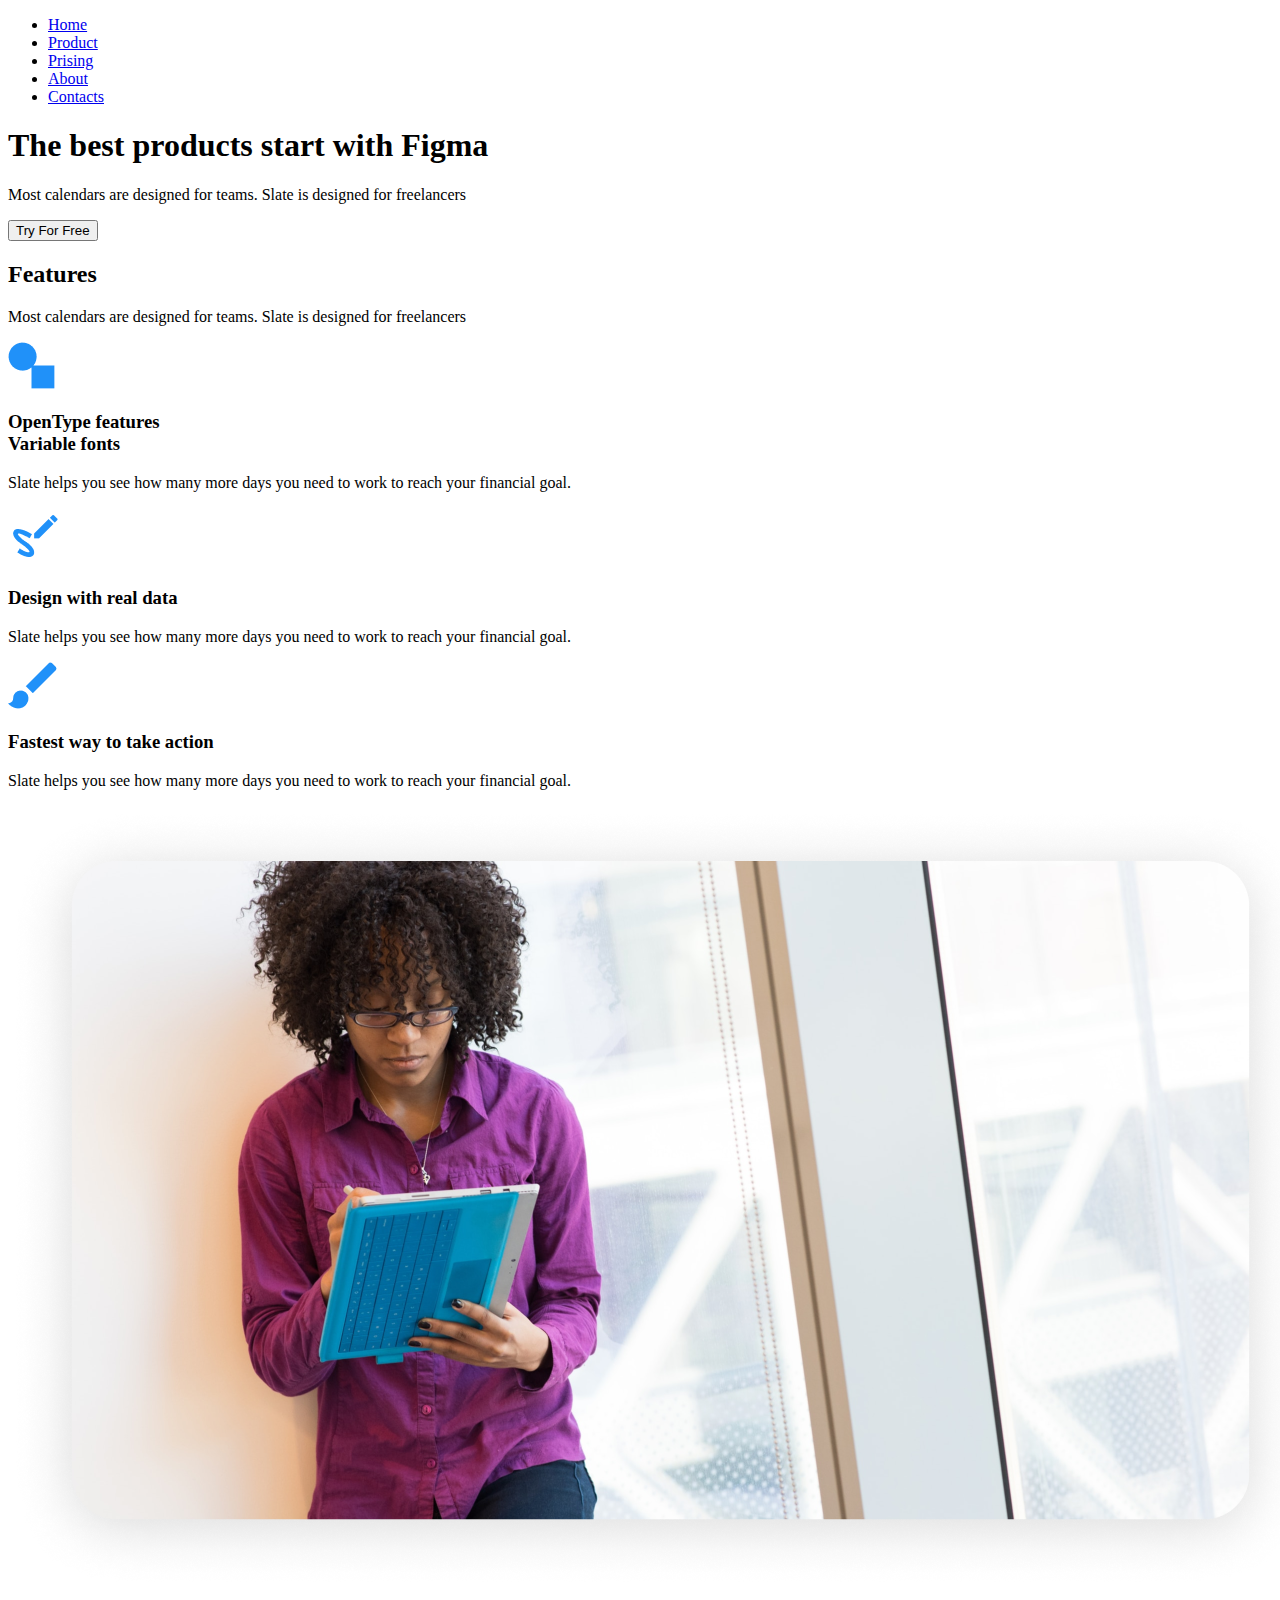
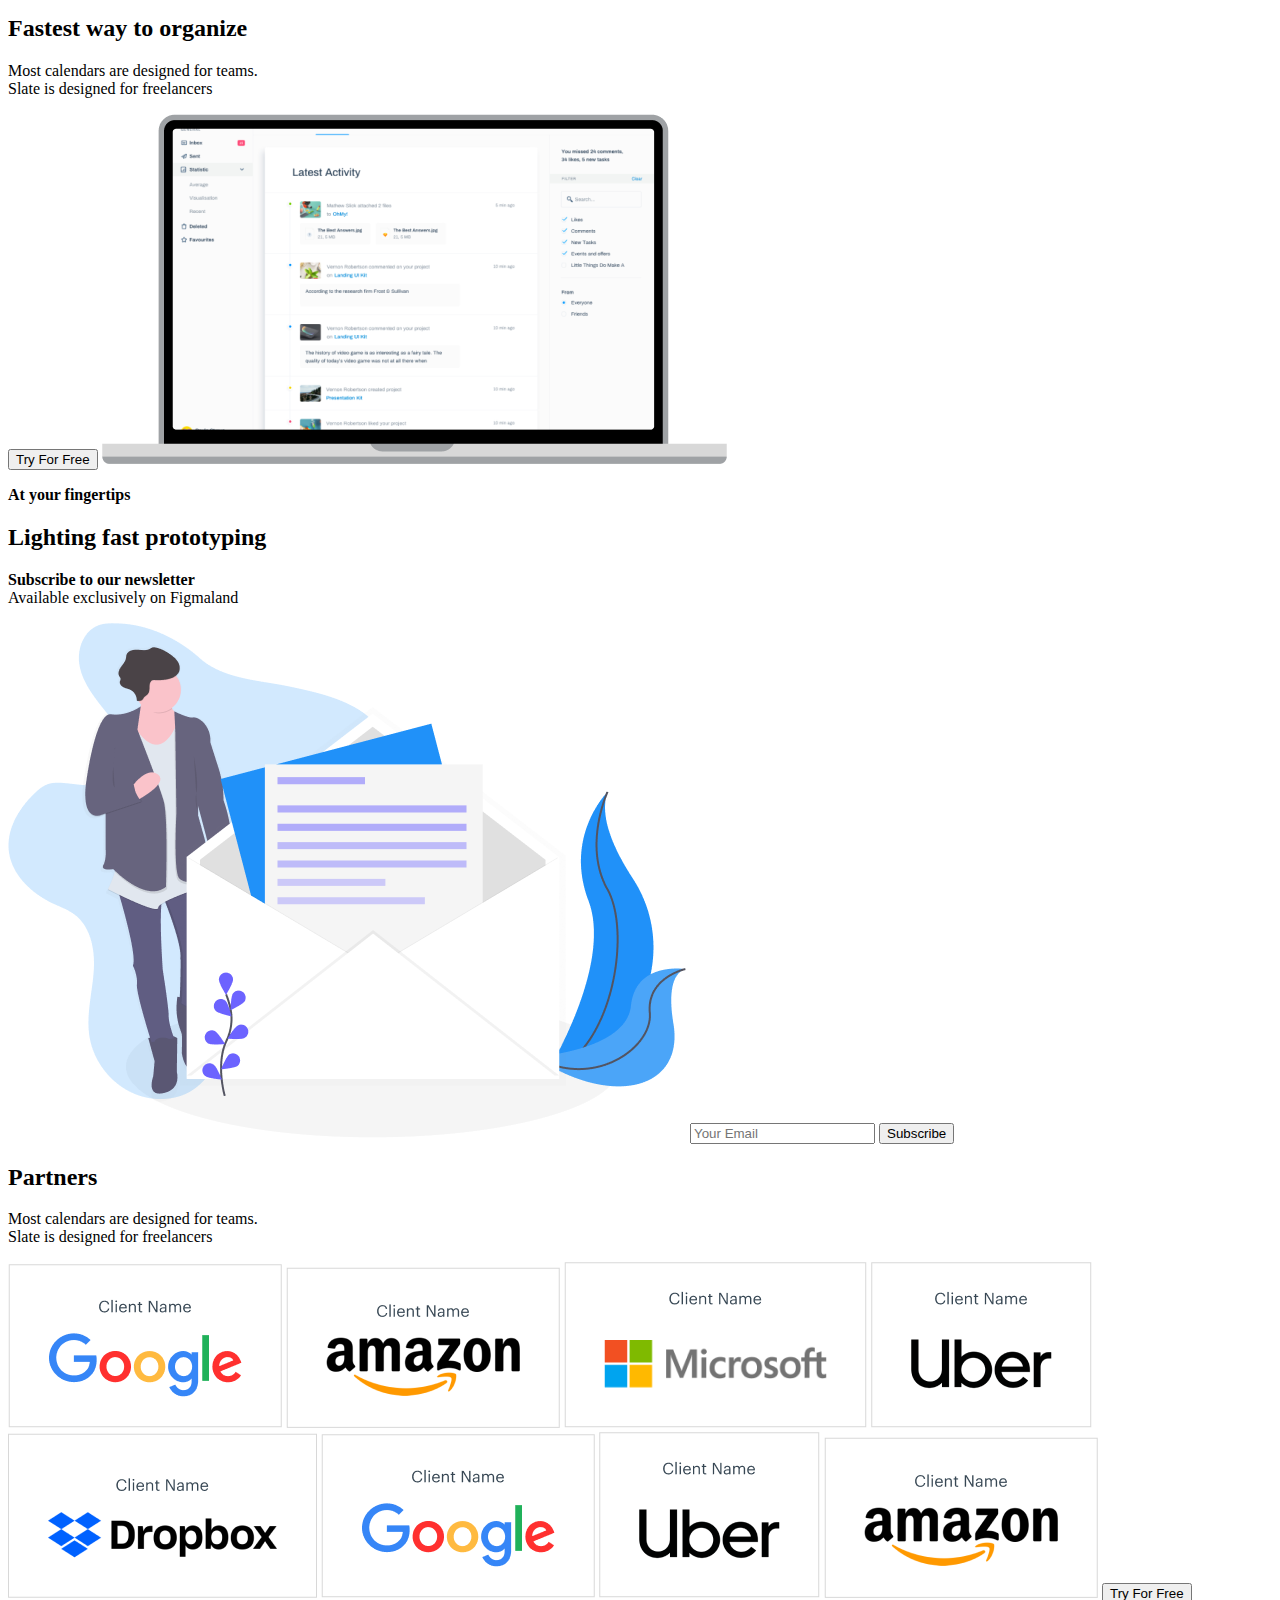
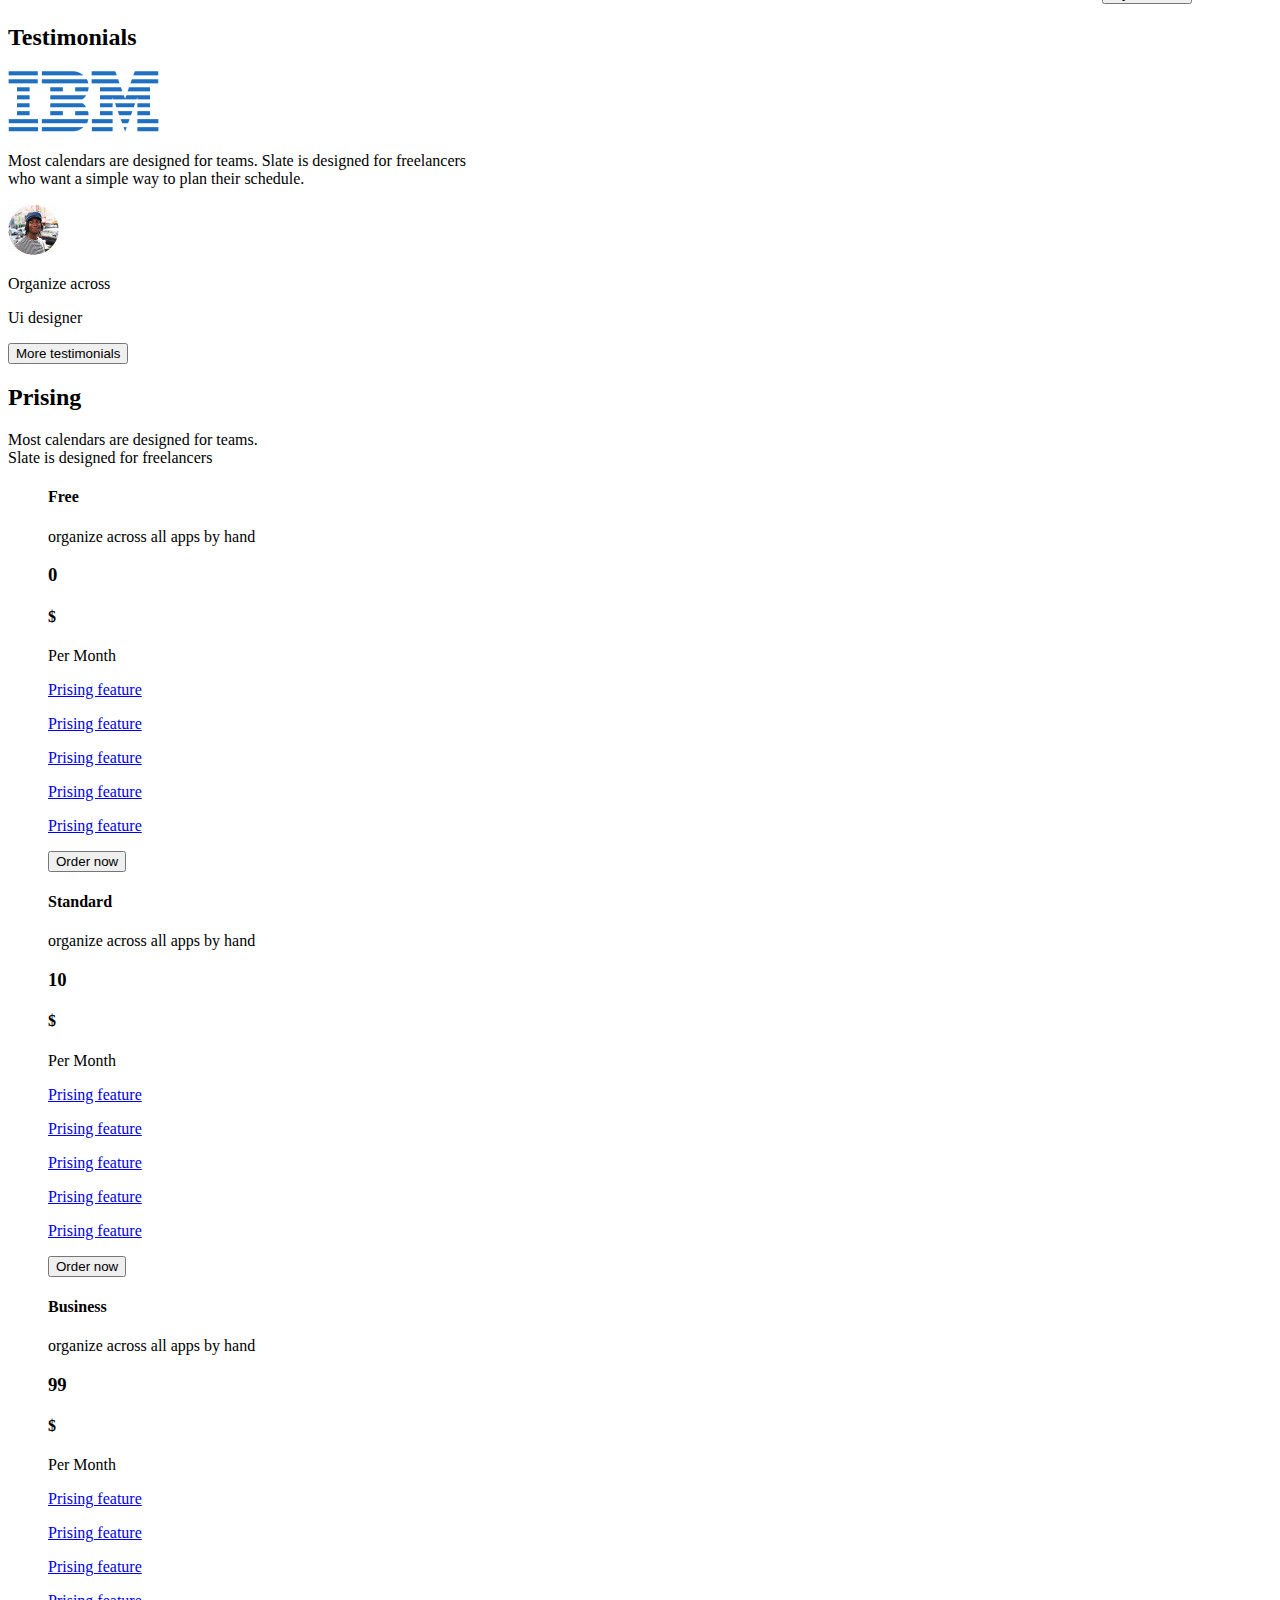
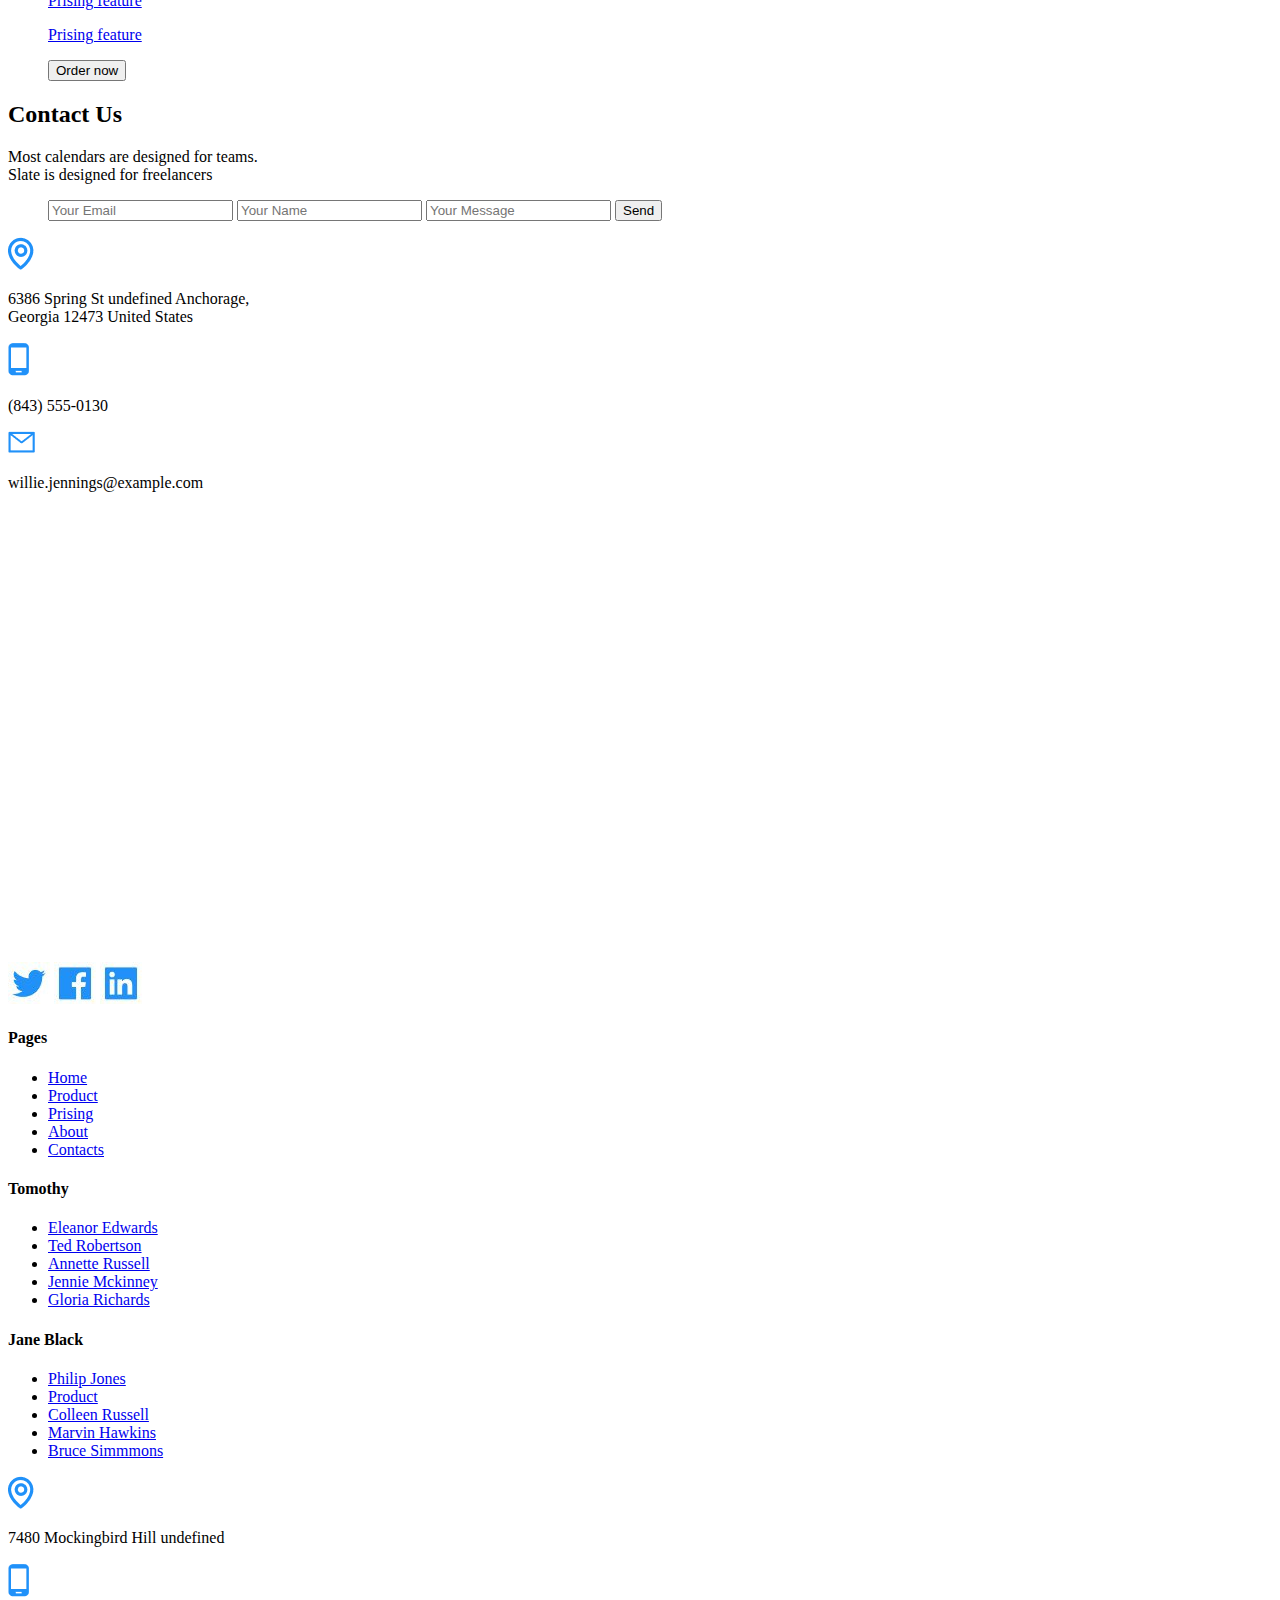
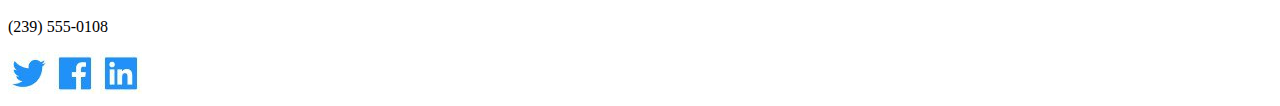
<file: index.html>
<!DOCTYPE html>
<html lang="en">

<head>
    <meta charset="UTF-8">
    <meta http-equiv="X-UA-Compatible" content="IE=edge">
    <meta name="viewport" content="width=device-width, initial-scale=1.0">
    <title>Figma</title>
    <link rel="shortcut icon" href="img/figma-icon.ico" type="image/x-icon">
    <link rel="apple-touch-icon" href="img/figma-icon.png" type="image/x-icon">
</head>

<body>
    <header>
        <nav>
            <ul>
                <li><a href="#">Home</a></li>
                <li><a href="#">Product</a></li>
                <li><a href="#">Prising</a></li>
                <li><a href="#">About</a></li>
                <li><a href="#">Contacts</a></li>
            </ul>
        </nav>
        <h1>The best products start with Figma</h1>
        <p>Most calendars are designed for teams. Slate is designed for freelancers</p>
        <button>Try For Free</button>
    </header>
    <main>
        <section>
            <div>
                <h2>Features</h2>
                <p>Most calendars are designed for teams. Slate is designed for freelancers</p>
            </div>
            <div>
                <img src="img/circle-rect.png" alt="circle and rectangle">
                <h3>OpenType features<br>Variable fonts</h3>
                <p>Slate helps you see how many more days you need to work to reach your financial goal.</p>
            </div>
            <div>
                <img src="img/pencil.png" alt="pencil">
                <h3>Design with real data</h3>
                <p>Slate helps you see how many more days you need to work to reach your financial goal.</p>
            </div>
            <div>
                <img src="img/brush.png" alt="brush">
                <h3>Fastest way to take action</h3>
                <p>Slate helps you see how many more days you need to work to reach your financial goal.</p>
            </div>
        </section>
        <img src="img/video.png" alt="here must be a video">
        <section>
            <div>
                <h2>Fastest way to organize</h2>
                <p>Most calendars are designed for teams. <br> Slate is designed for freelancers</p>
                <button>Try For Free</button>
                <img src="img/macbook-pro.png" alt="MacBook Pro">
            </div>
        </section>
        <section>
            <div>
                <p><b>At your fingertips</b></p>
                <h2>Lighting fast prototyping</h2>
                <p><b>Subscribe to our newsletter</b><br>Available exclusively on Figmaland</p> 
                <img src="img/guy-in-jacket-with-envelop.png" alt="guy in jacket with envelopes">
                <input type="text" name="Email" placeholder="Your Email">
                <button>Subscribe</button>
            </div>
        </section>
        <section>
            <div>
                <h2>Partners</h2>
                <p>Most calendars are designed for teams. <br> Slate is designed for freelancers</p>
                <a target="_blank" href="https://www.google.com"><img src="img/google-partner.png" alt="google"></a>
                <a target="_blank" href="https://www.amazon.com"><img src="img/amazon-partner.png" alt="amazon"></a>
                <a target="_blank" href="https://www.microsoft.com"><img src="img/microsoft-partner.png" alt="microsoft"></a>
                <img src="img/uber-partner.png" alt="uber">
                <a target="_blank" href="https://www.dropbox.com"><img src="img/dropbox-partner.png" alt="dropbox"></a>
                <a target="_blank" href="https://www.google.com"><img src="img/google-partner.png" alt="google"></a>
                <img src="img/uber-partner.png" alt="uber">
                <a target="_blank" href="https://www.amazon.com"><img src="img/amazon-partner.png" alt="amazon"></a>
                <button>Try For Free</button>
            </div>
        </section>
        <section>
            <div>
                <h2>Testimonials</h2>
                <img src="img/ibm.png" alt="ibm">
                <p>Most calendars are designed for teams. Slate is designed for freelancers <br> who want a simple way to plan their schedule.</p>
                <img src="img/ui-designer.jpeg" alt="ui-designer">
                <p>Organize across</p>
                <p>Ui designer</p>
                <button>More testimonials</button>
            </div>
        </section>
        <section>
            <div>
                <h2>Prising</h2>
                <p>Most calendars are designed for teams. <br> Slate is designed for freelancers</p>
            </div>
            <div>
                <figure>
                    <h4>Free</h4>
                    <p>organize across all apps by hand</p>
                    <h3>0</h3>
                    <h4>$</h4>
                    <p>Per Month</p>
                    <a href="#"><p>Prising feature</p></a>
                    <a href="#"><p>Prising feature</p></a>
                    <a href="#"><p>Prising feature</p></a>
                    <a href="#"><p>Prising feature</p></a>
                    <a href="#"><p>Prising feature</p></a>
                    <button>Order now</button>
                </figure>
            </div>
            <div>
                <figure>
                    <h4>Standard</h4>
                    <p>organize across all apps by hand</p>
                    <h3>10</h3>
                    <h4>$</h4>
                    <p>Per Month</p>
                    <a href="#"><p>Prising feature</p></a>
                    <a href="#"><p>Prising feature</p></a>
                    <a href="#"><p>Prising feature</p></a>
                    <a href="#"><p>Prising feature</p></a>
                    <a href="#"><p>Prising feature</p></a>
                    <button>Order now</button>
                </figure>
            </div>
            <div>
                <figure>
                    <h4>Business</h4>
                    <p>organize across all apps by hand</p>
                    <h3>99</h3>
                    <h4>$</h4>
                    <p>Per Month</p>
                    <a href="#"><p>Prising feature</p></a>
                    <a href="#"><p>Prising feature</p></a>
                    <a href="#"><p>Prising feature</p></a>
                    <a href="#"><p>Prising feature</p></a>
                    <a href="#"><p>Prising feature</p></a>
                    <button>Order now</button>
                </figure>
            </div>
        </section>
        <section>
            <div>
                <h2>Contact Us</h2>
                <p>Most calendars are designed for teams. <br> Slate is designed for freelancers</p>
            </div>
            <div>
                <figure>
                    <form action="post">
                        <input type="text" placeholder="Your Email">
                        <input type="text" placeholder="Your Name">
                        <input type="text" placeholder="Your Message">
                        <button>Send</button>
                    </form>
                </figure>
            </div>
            <div>
                <img src="img/point.png" alt="point">
                <p>6386 Spring St undefined Anchorage, <br> Georgia 12473 United States</p>
                <img src="img/phone.png" alt="phone">
                <p>(843) 555-0130</p>
                <img src="img/mail.png" alt="envelope">
                <p>willie.jennings@example.com</p>
            </div>
            <div>
                <iframe src="https://www.google.com/maps/embed?pb=!1m18!1m12!1m3!1d5146.196176429748!2d23.991429072247875!3d49.84061344775521!2m3!1f0!2f0!3f0!3m2!1i1024!2i768!4f13.1!3m3!1m2!1s0x473adda57c5c323d%3A0x91814b8185911172!2z0JPQvtC70L7QstC90LjQuSDQt9Cw0LvRltC30L3QuNGH0L3QuNC5INCy0L7QutC30LDQuw!5e0!3m2!1suk!2sua!4v1680781455518!5m2!1suk!2sua" width="600" height="450" style="border:0;" allowfullscreen="" referrerpolicy="no-referrer-when-downgrade"></iframe>
            </div>
            <div>
                <a target="_blank" href="https://www.twitter.com"><img src="img/twitter.jpeg" alt="twitter"></a>
                <a target="_blank" href="https://www.facebook.com"><img src="img/facebook.jpeg" alt="facebook"></a>
                <a target="_blank" href="https://www.linkedin.com"><img src="img/linkedin.jpeg" alt="linkedin"></a>
            </div>
        </section>
    </main>
    <footer>
        <div>
            <h4>Pages</h4>
            <ul>
                <li><a href="#">Home</a></li>
                <li><a href="#">Product</a></li>
                <li><a href="#">Prising</a></li>
                <li><a href="#">About</a></li>
                <li><a href="#">Contacts</a></li>
            </ul>
        </div>
        <div>
            <h4>Tomothy</h4>
            <ul>
                <li><a href="#">Eleanor Edwards</a></li>
                <li><a href="#">Ted Robertson</a></li>
                <li><a href="#">Annette Russell</a></li>
                <li><a href="#">Jennie Mckinney</a></li>
                <li><a href="#">Gloria Richards</a></li>
            </ul>
        </div>
        <div>
            <h4>Jane Black</h4>
            <ul>
                <li><a href="#">Philip Jones</a></li>
                <li><a href="#">Product</a></li>
                <li><a href="#">Colleen Russell</a></li>
                <li><a href="#">Marvin Hawkins</a></li>
                <li><a href="#">Bruce Simmmons</a></li>
            </ul>
        </div>
        <div>
            <img src="img/point.png" alt="point">
            <p>7480 Mockingbird Hill undefined</p>
            <img src="img/phone.png" alt="phone">
            <p>(239) 555-0108</p>
            <a target="_blank" href="https://www.twitter.com"><img src="img/twitter.jpeg" alt="twitter"></a>
            <a target="_blank" href="https://www.facebook.com"><img src="img/facebook.jpeg" alt="facebook"></a>
            <a target="_blank" href="https://www.linkedin.com"><img src="img/linkedin.jpeg" alt="linkedin"></a>
        </div>
    </footer>
</body>

</html>
</file>
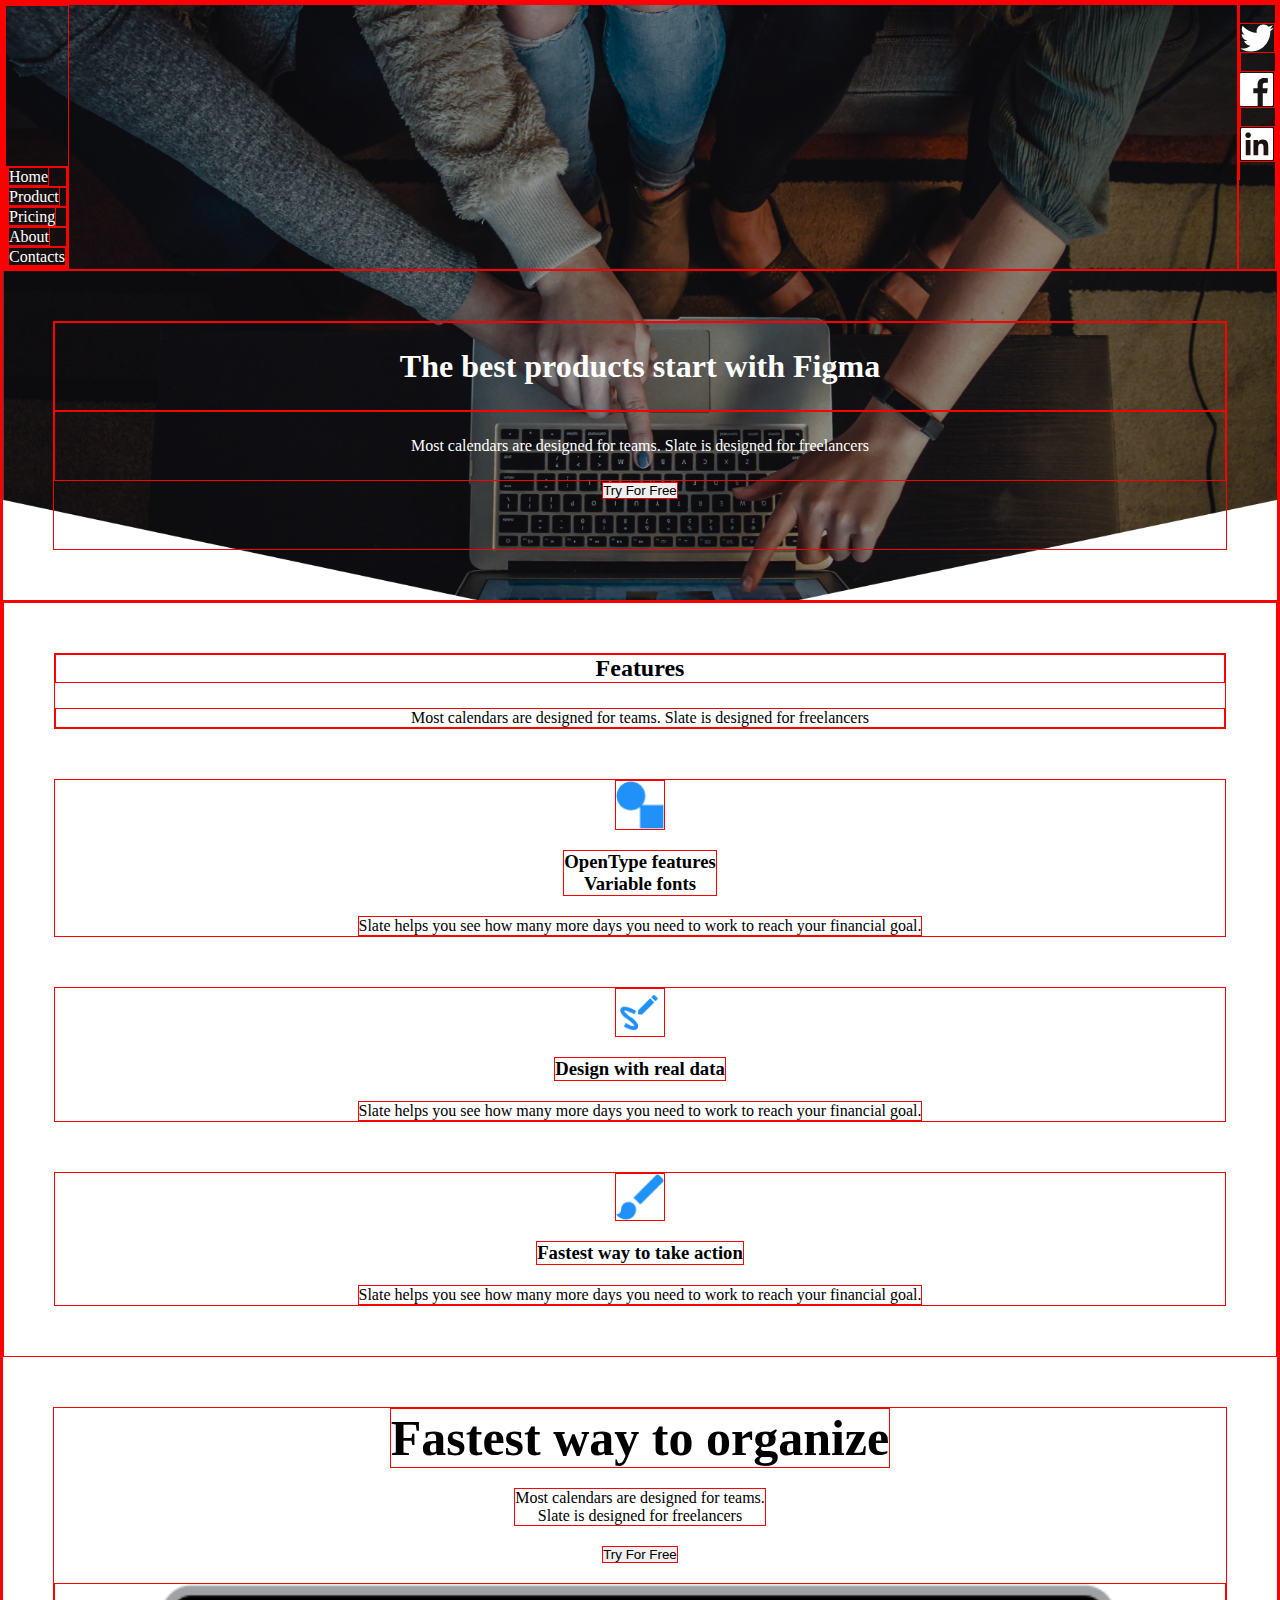
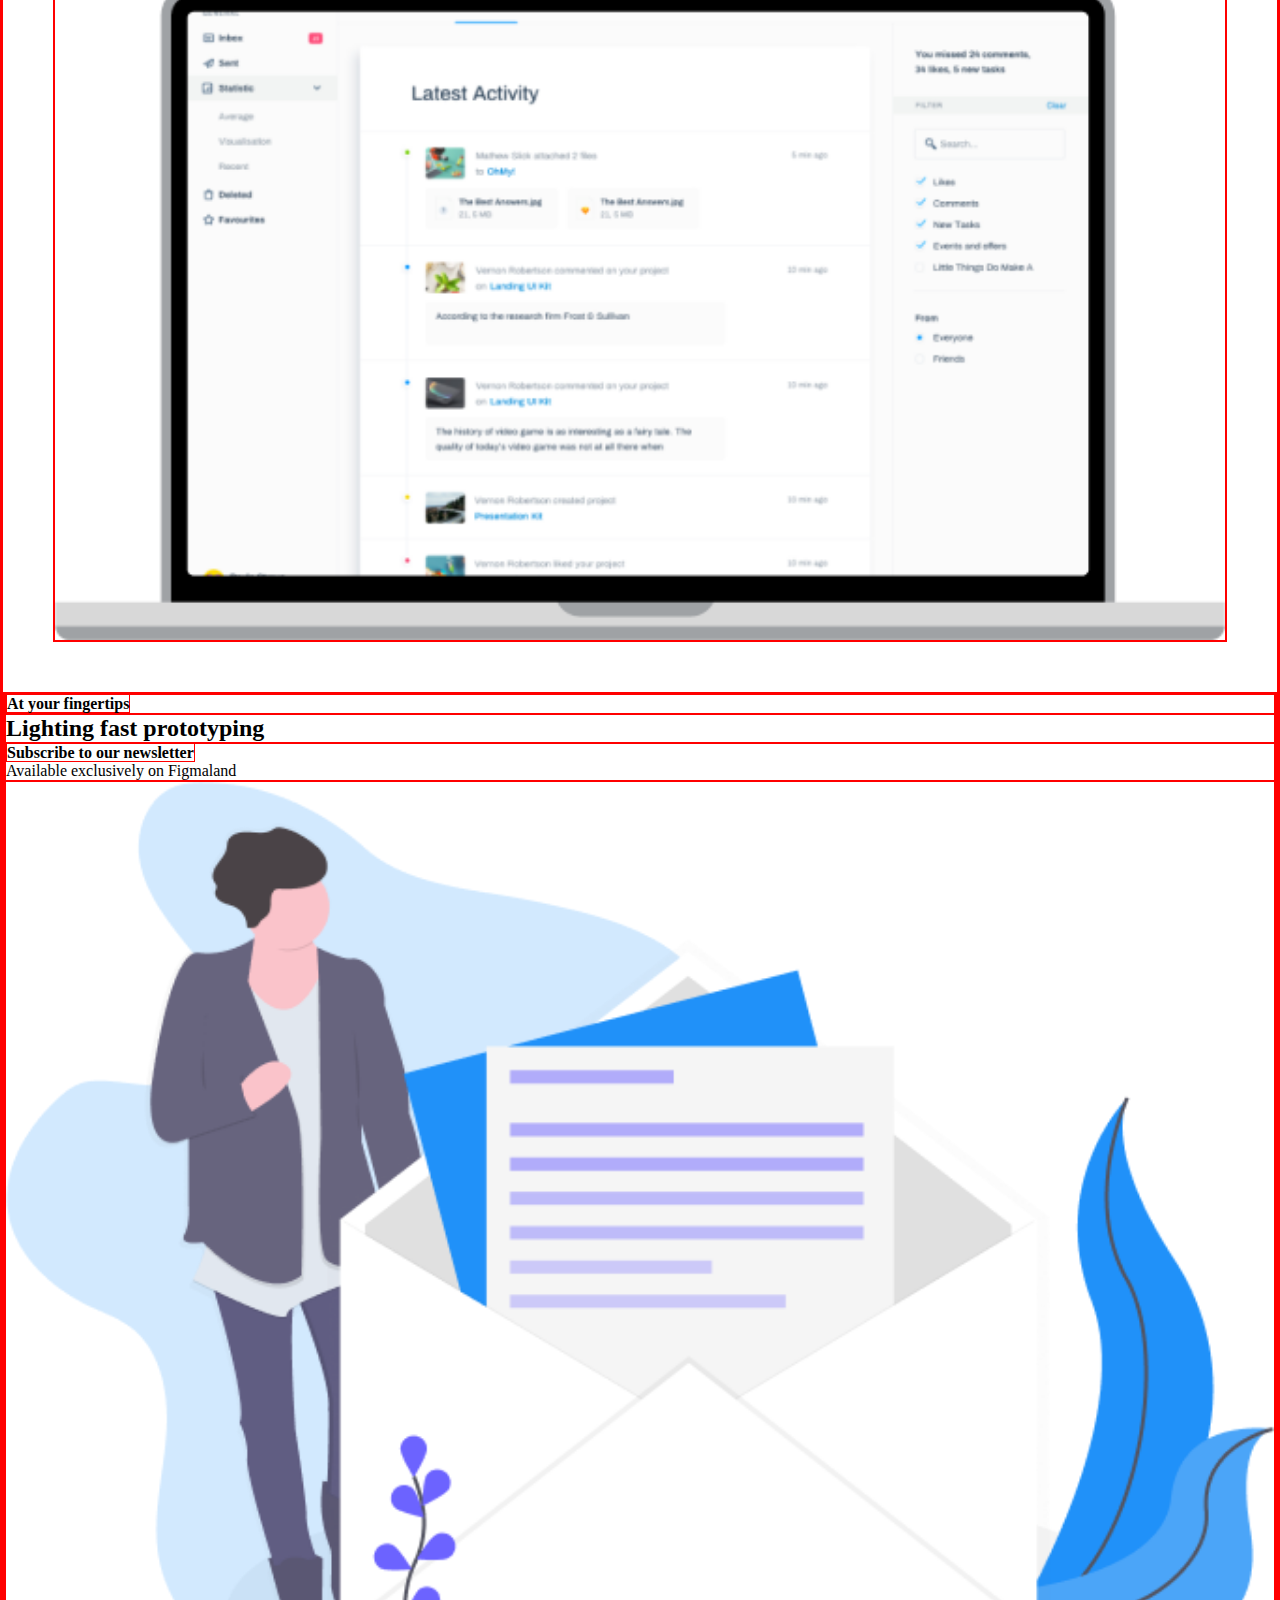
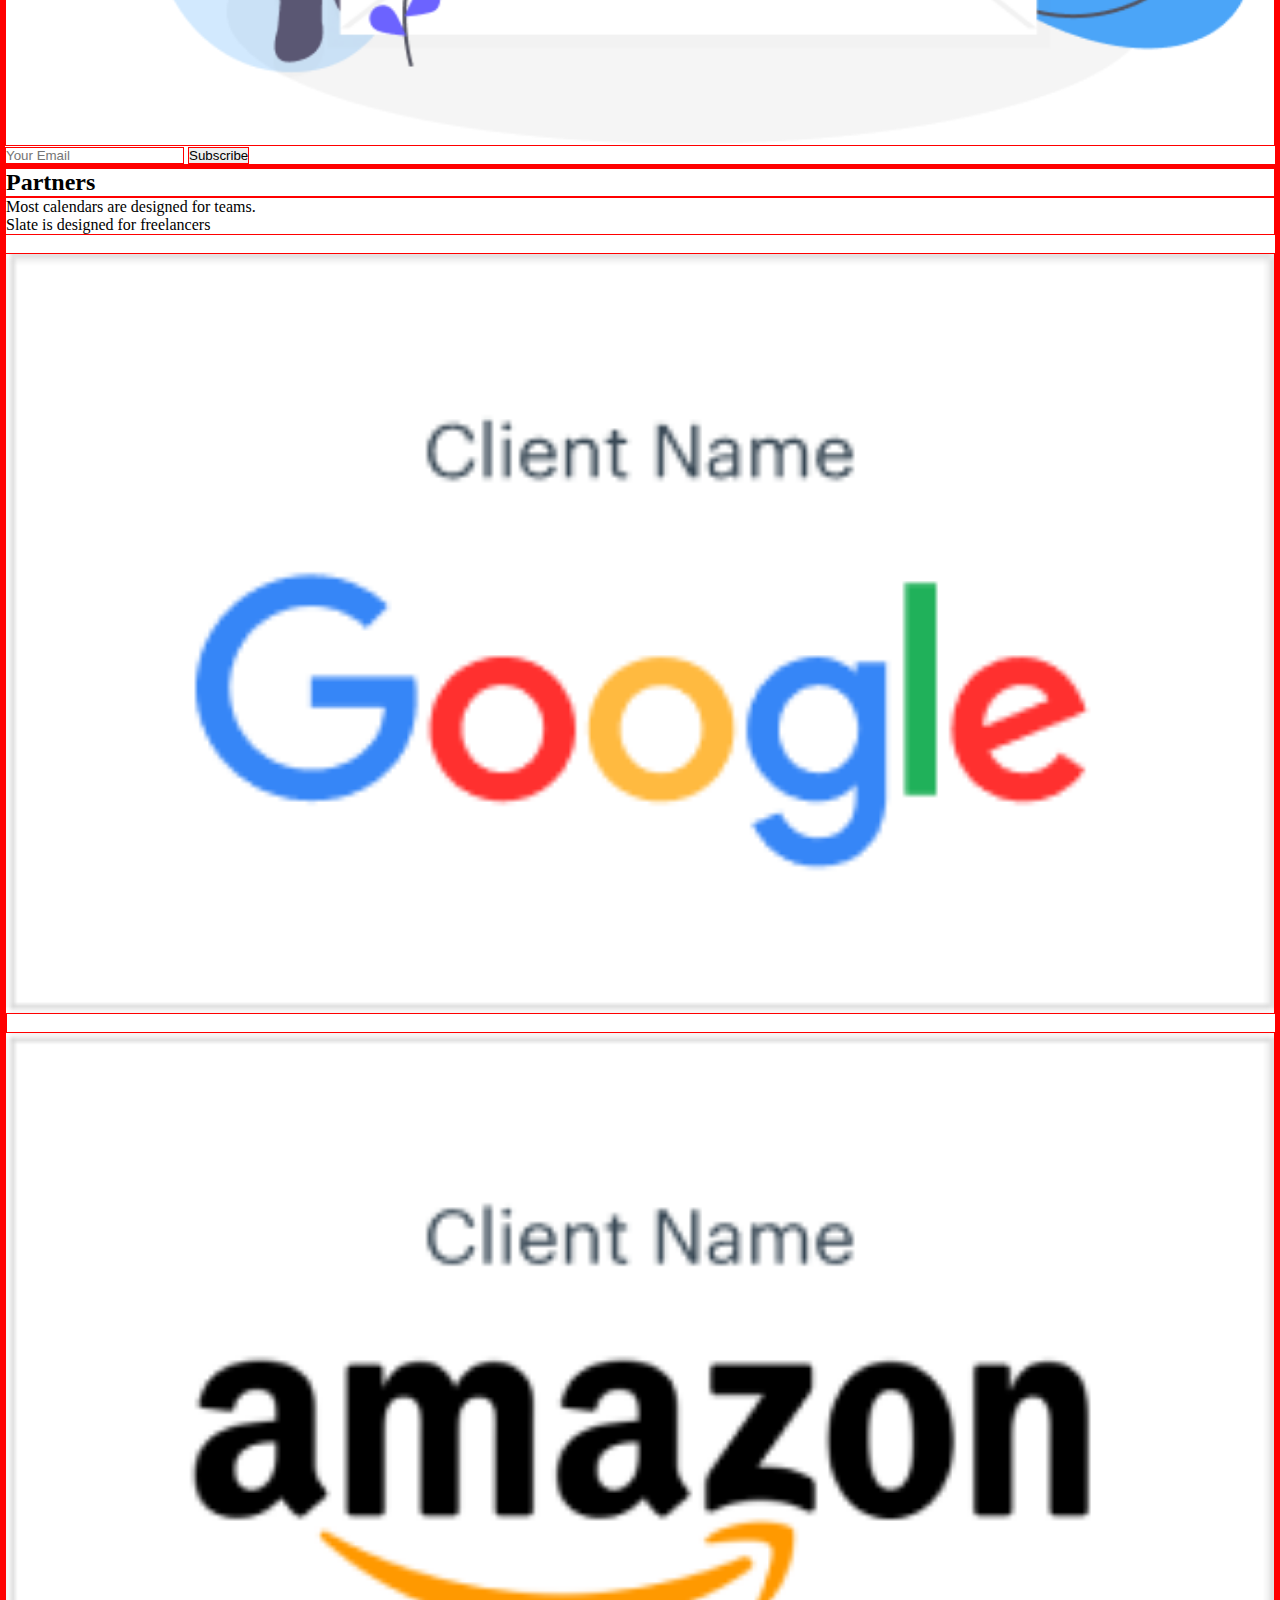
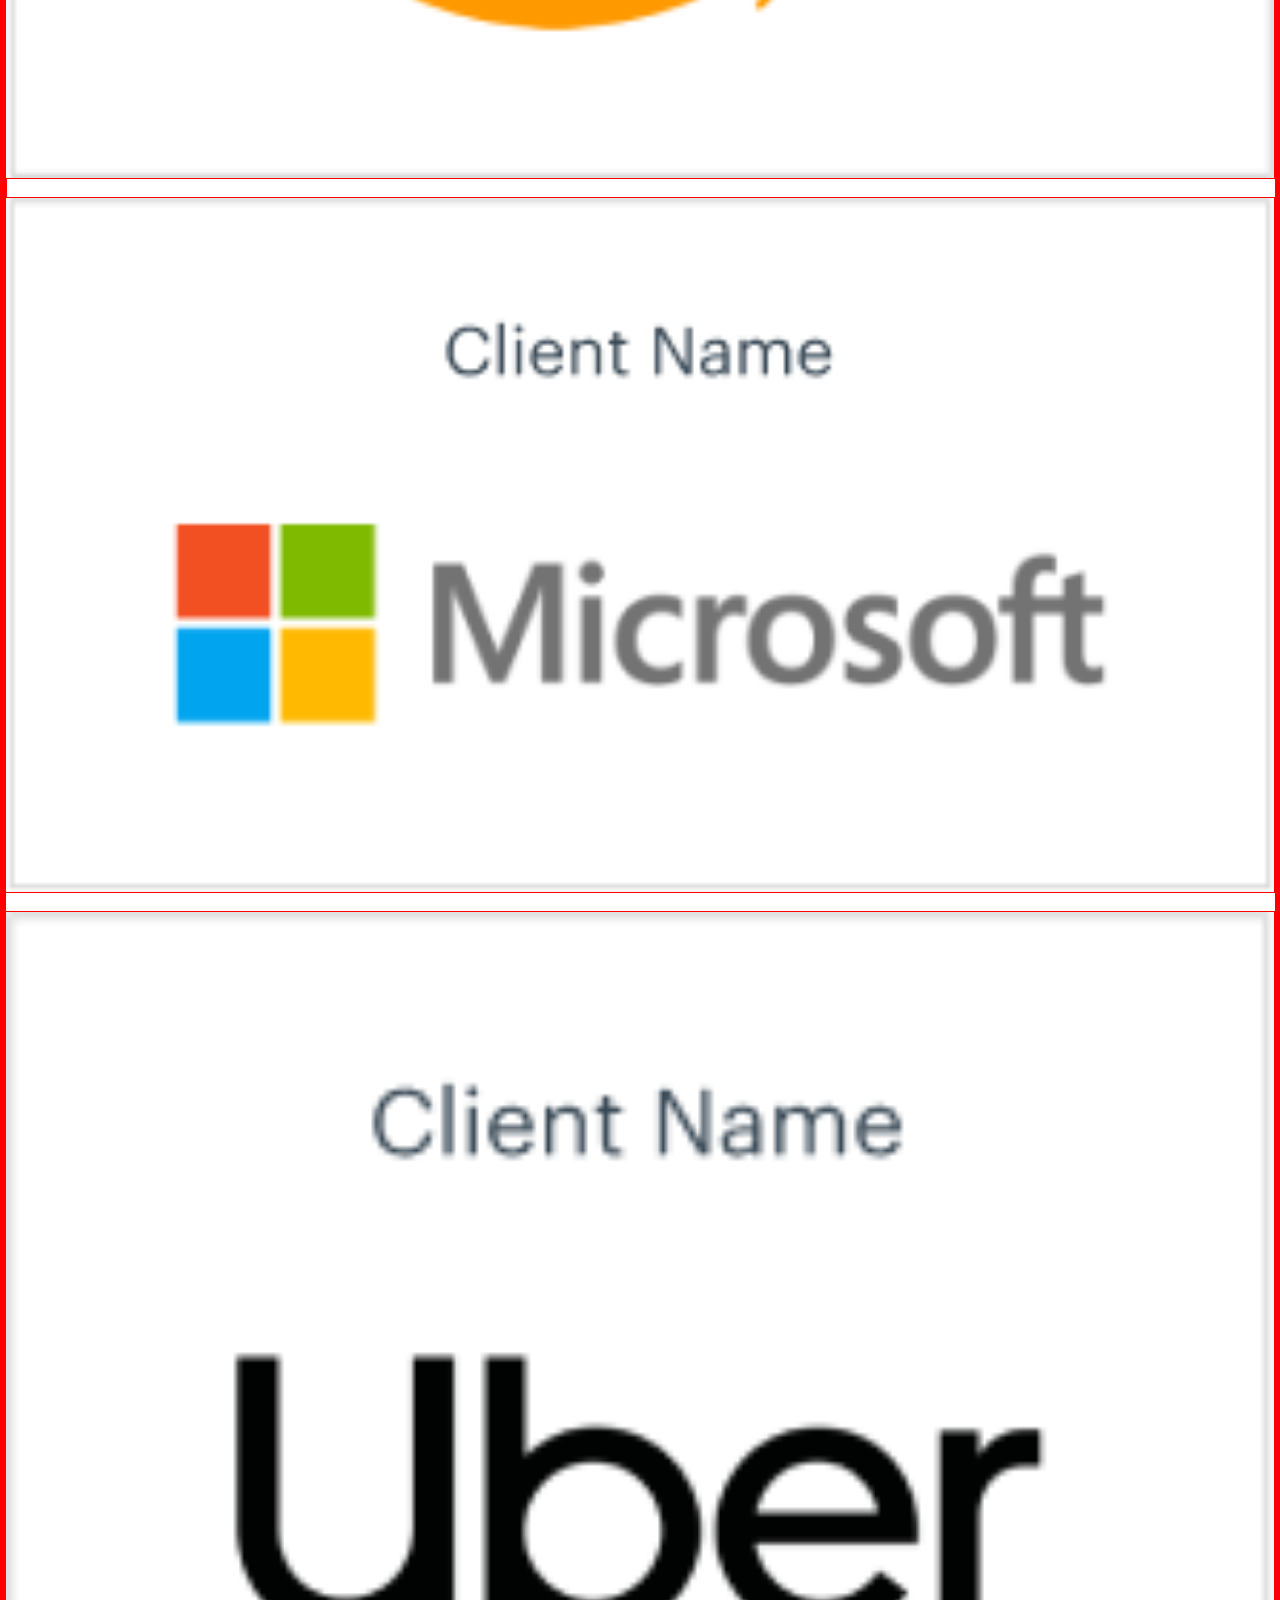
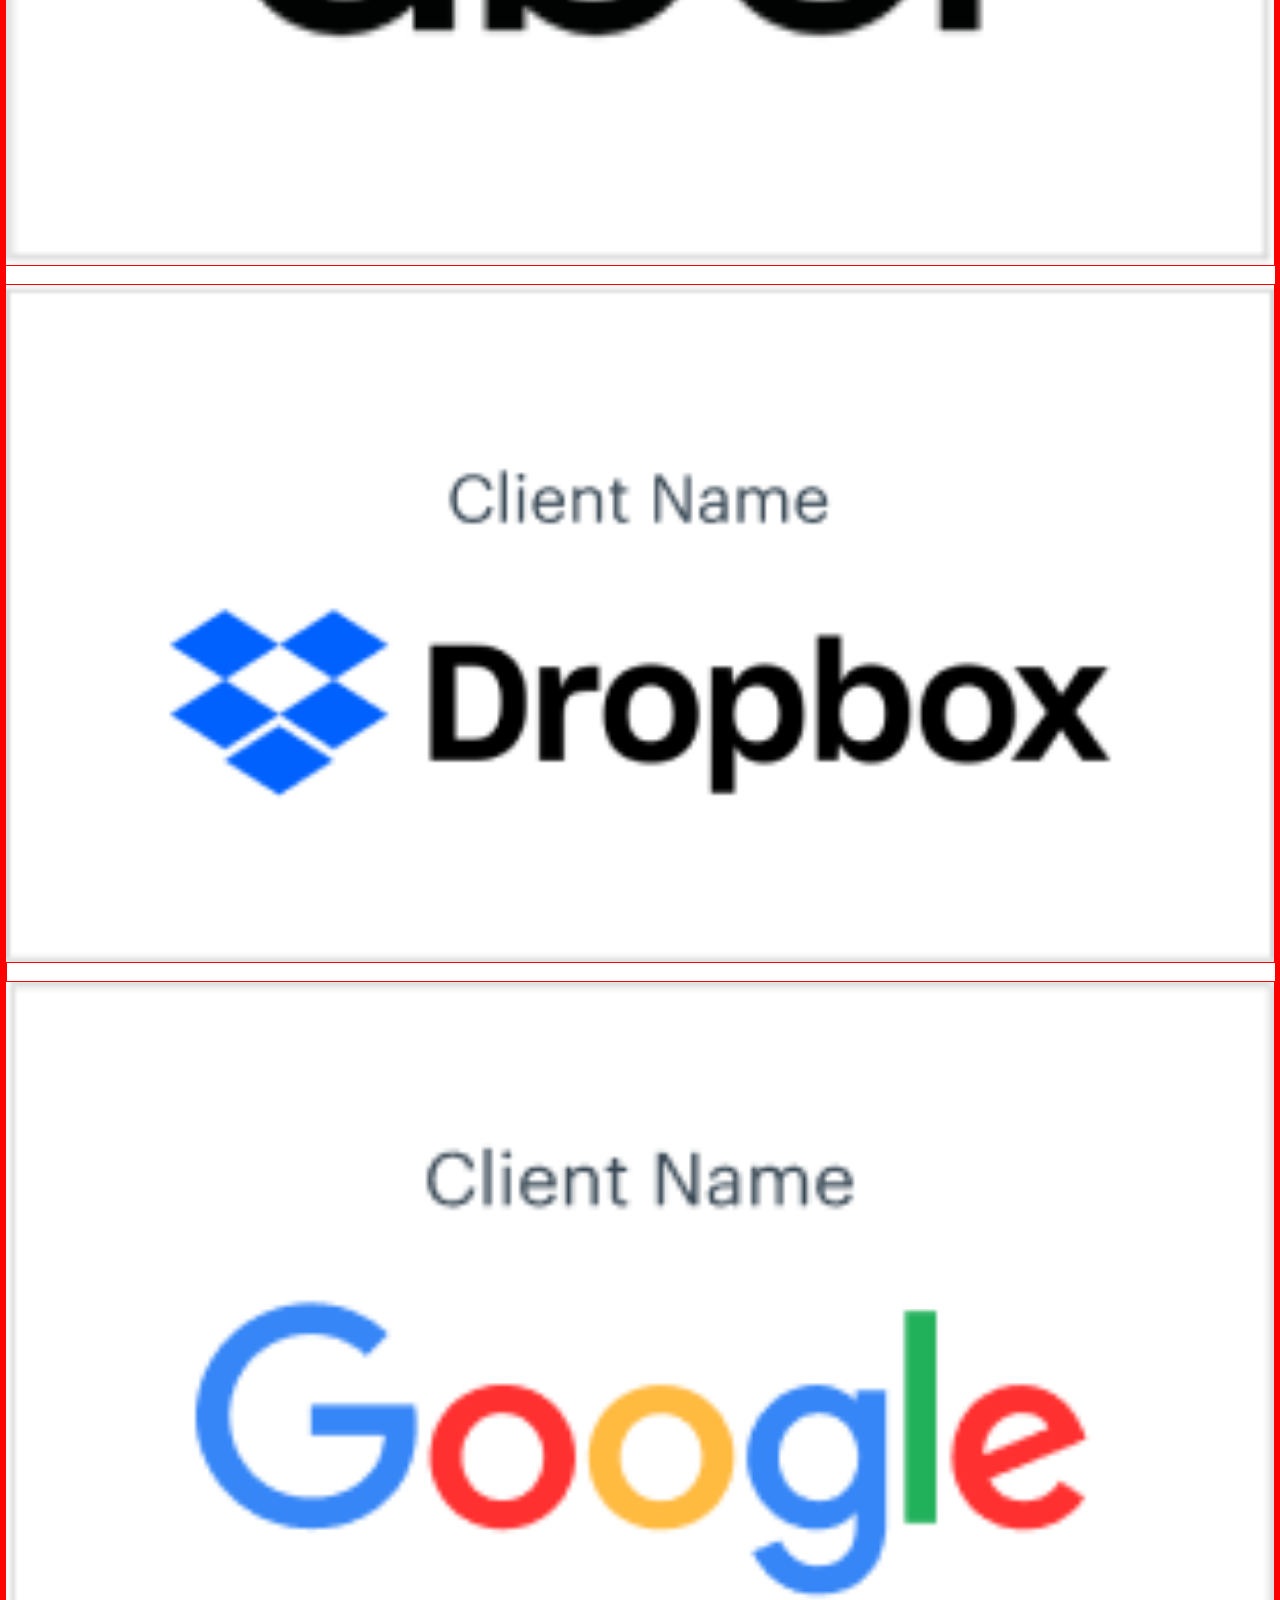
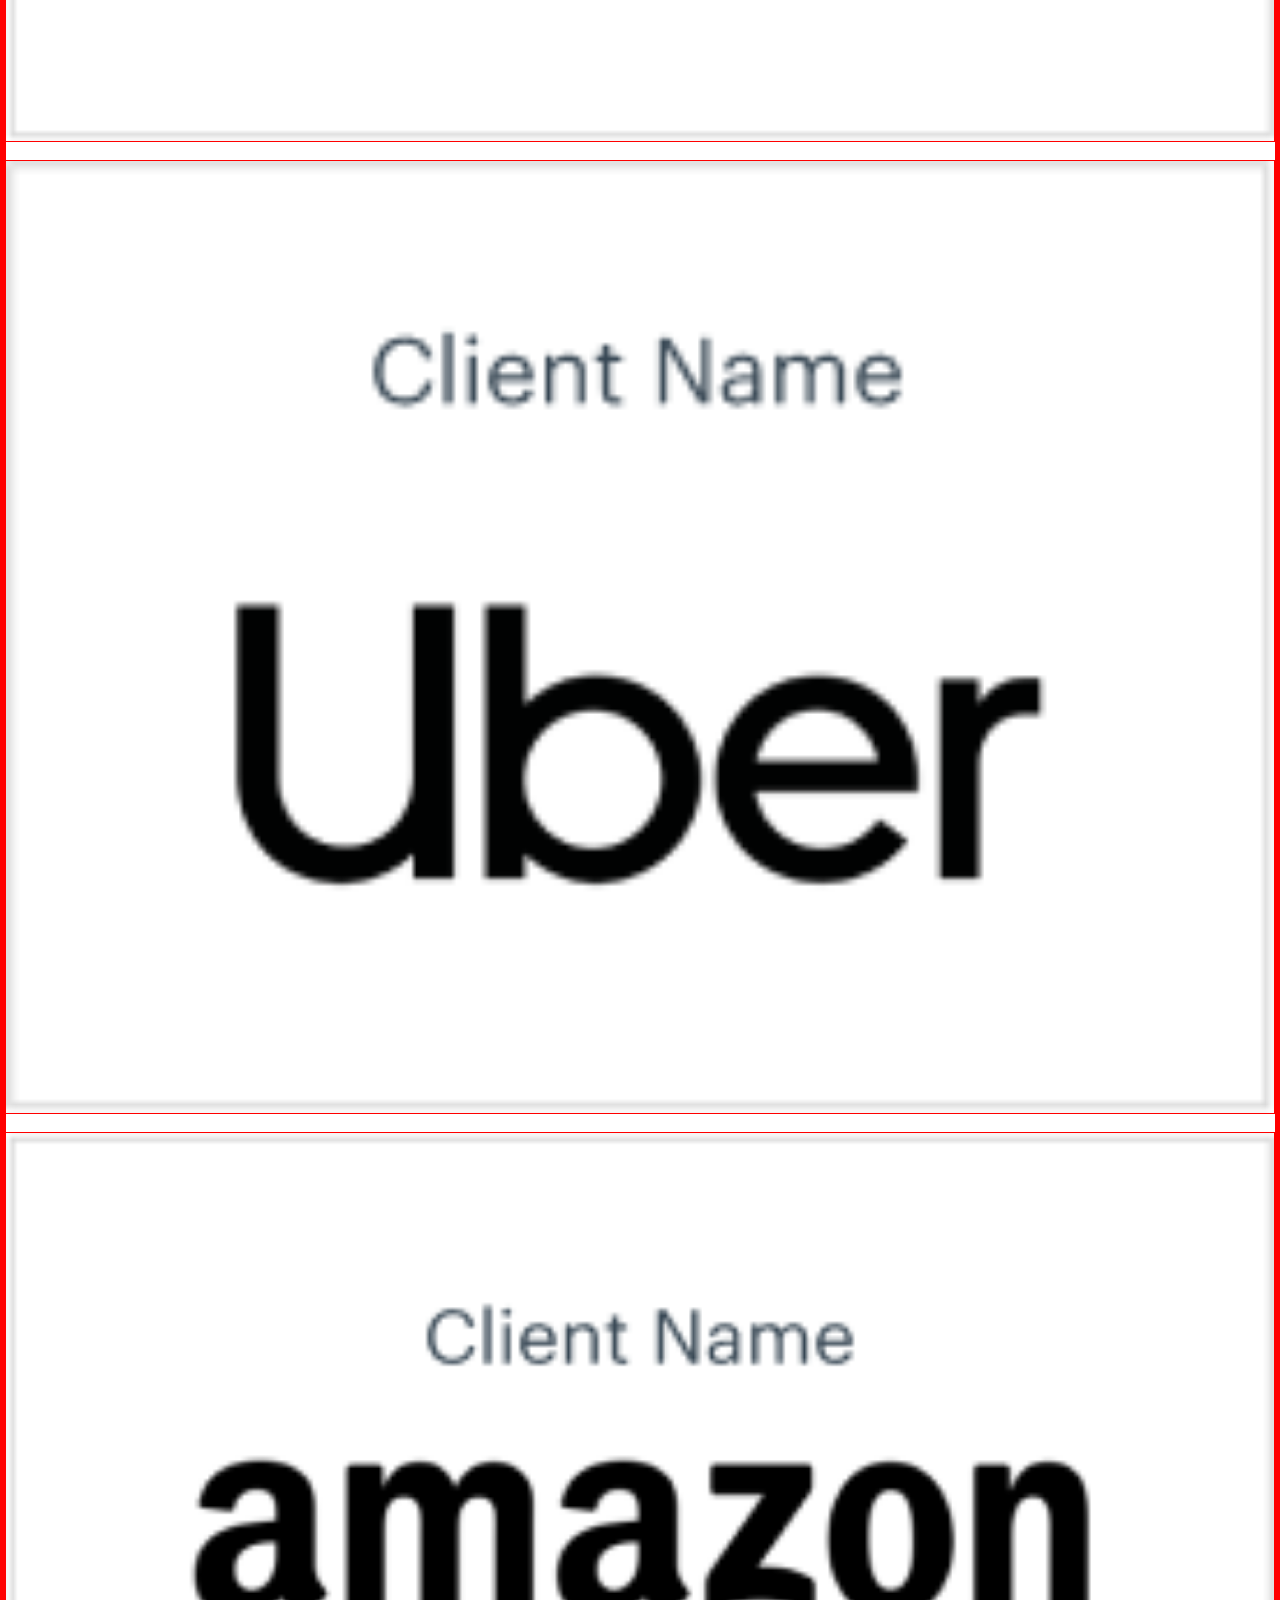
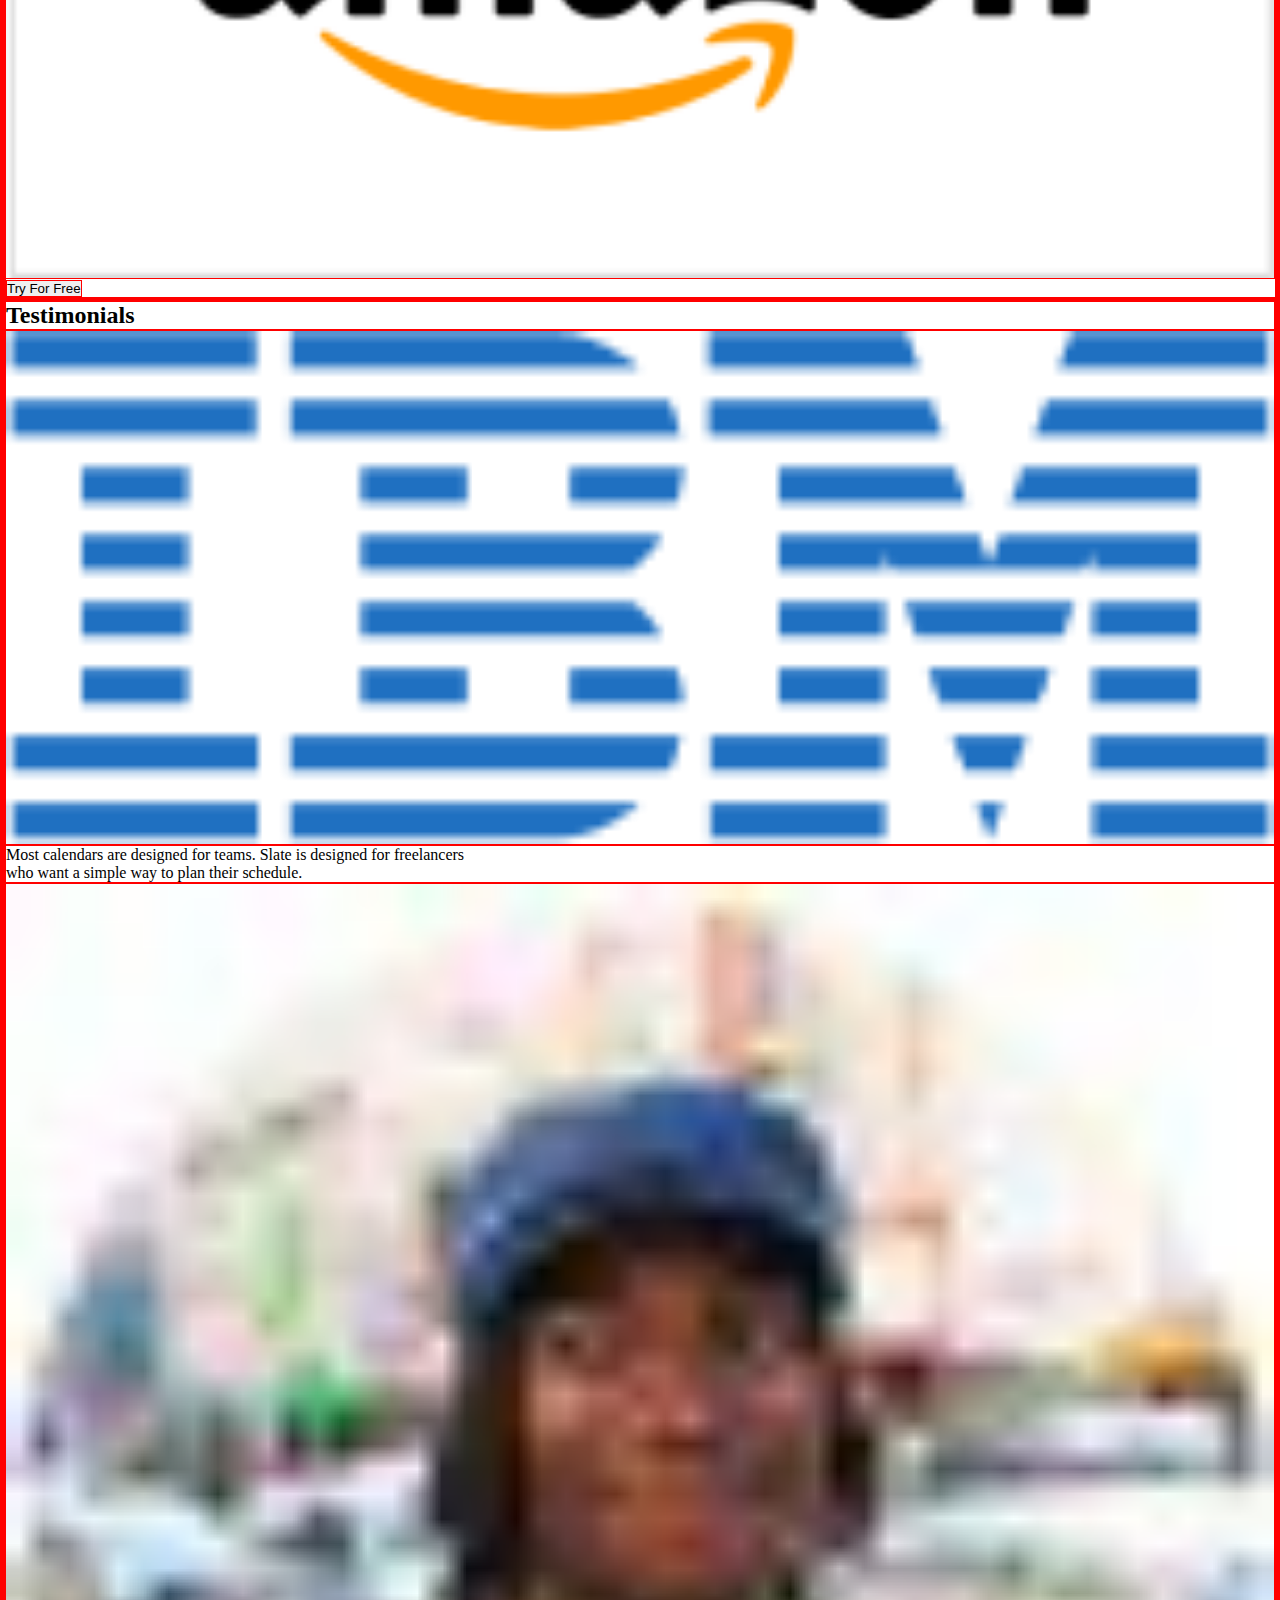
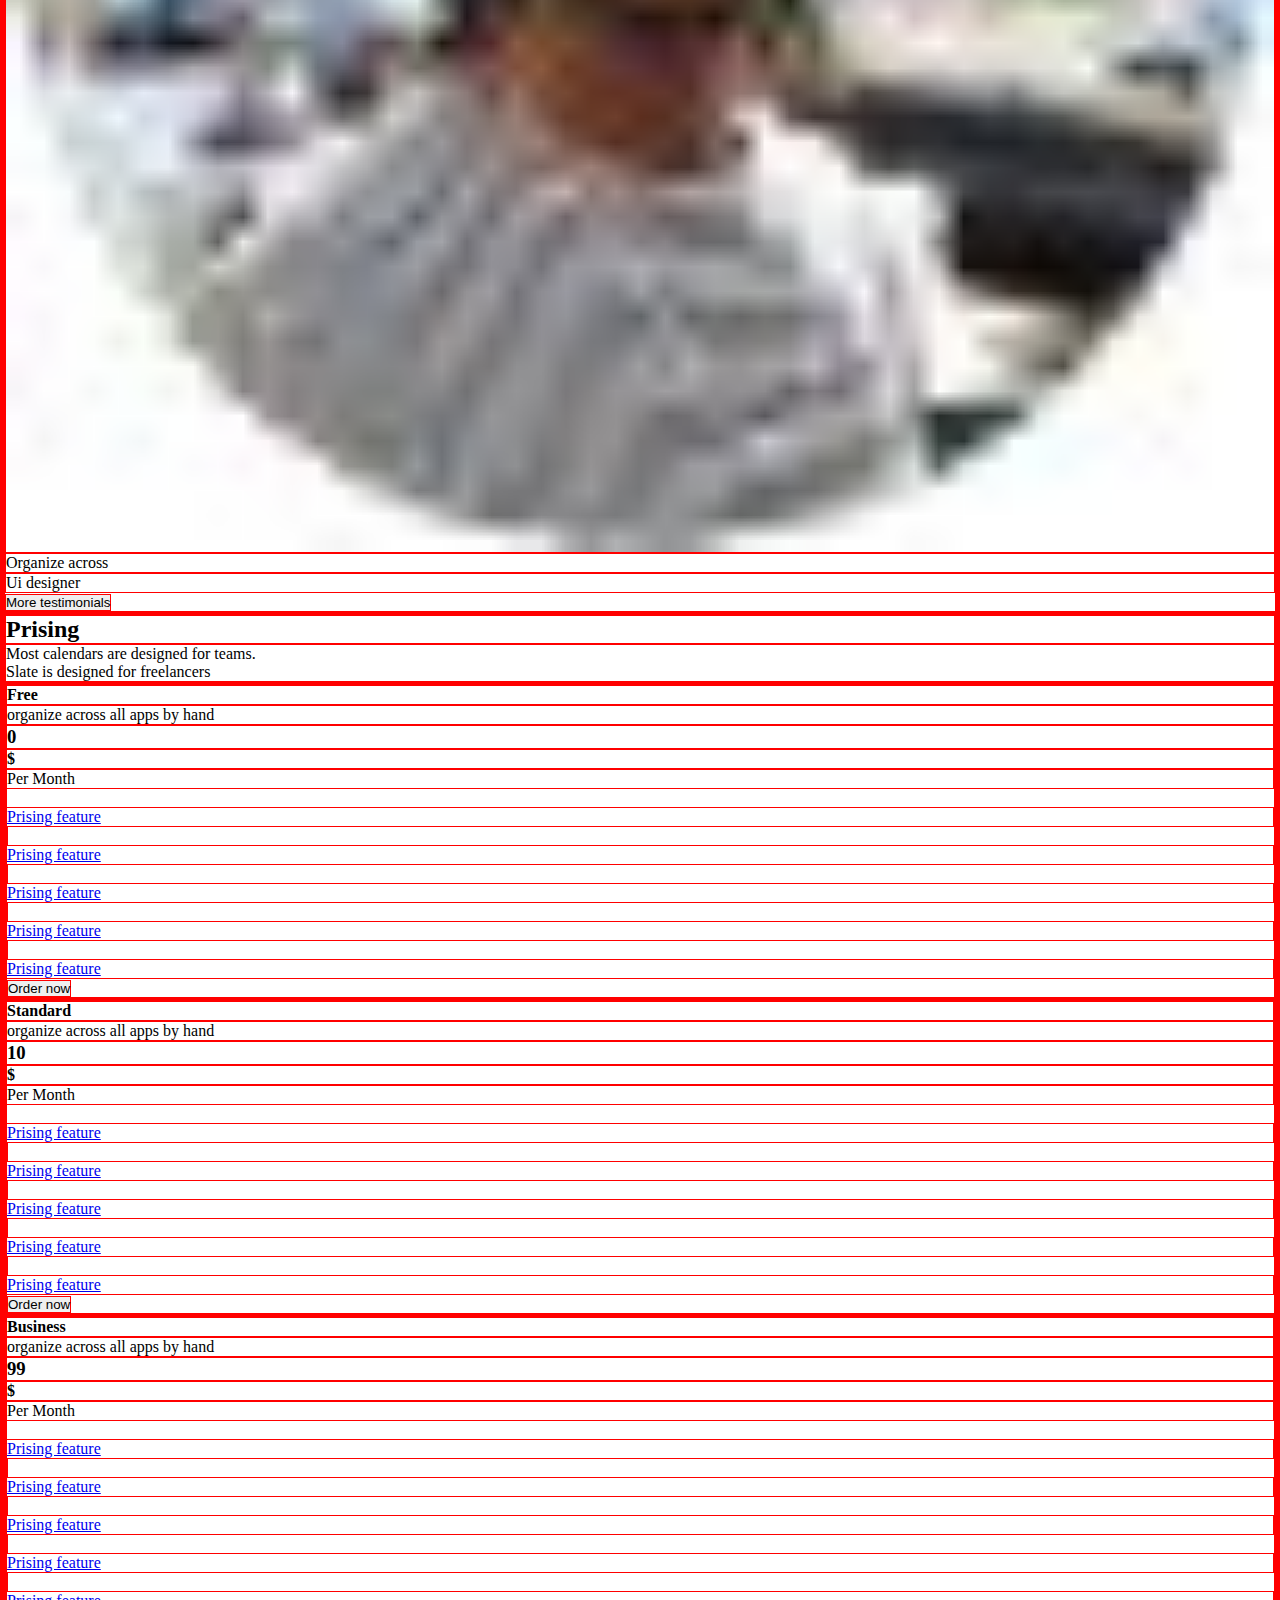
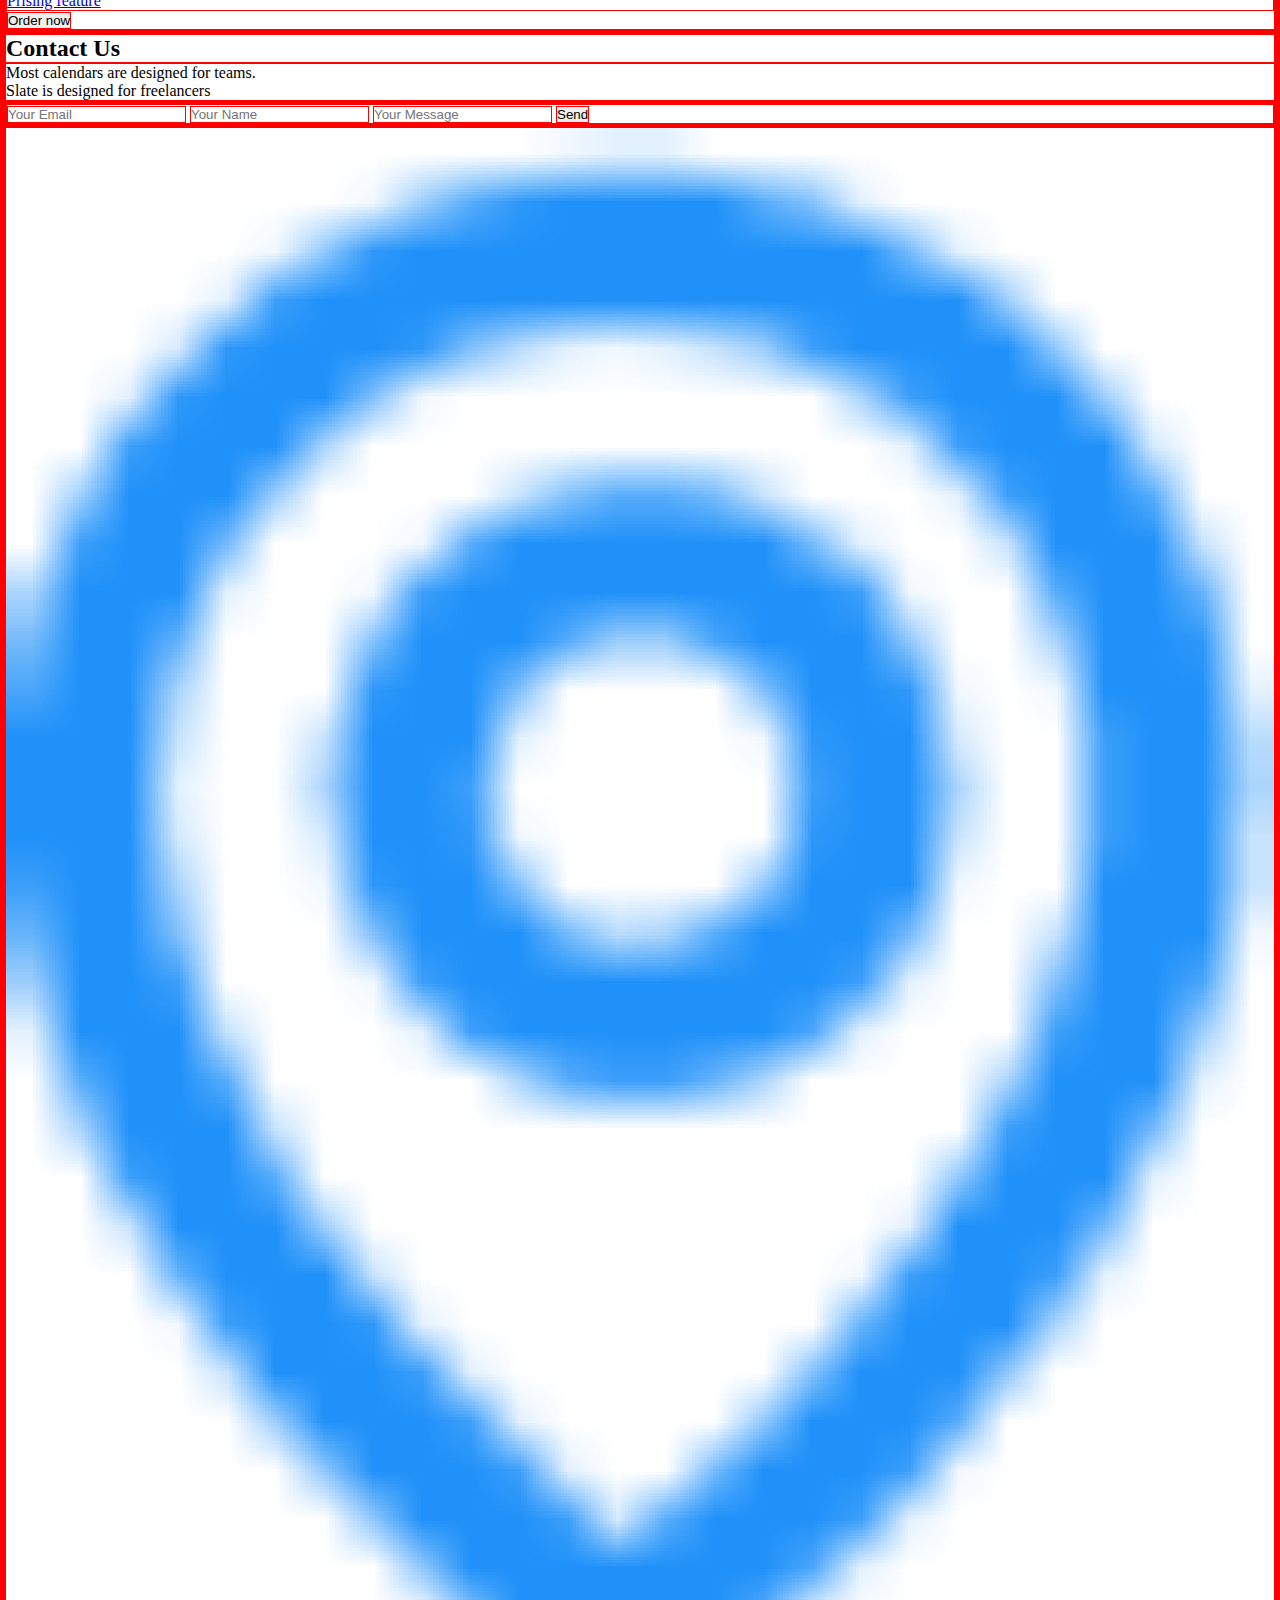
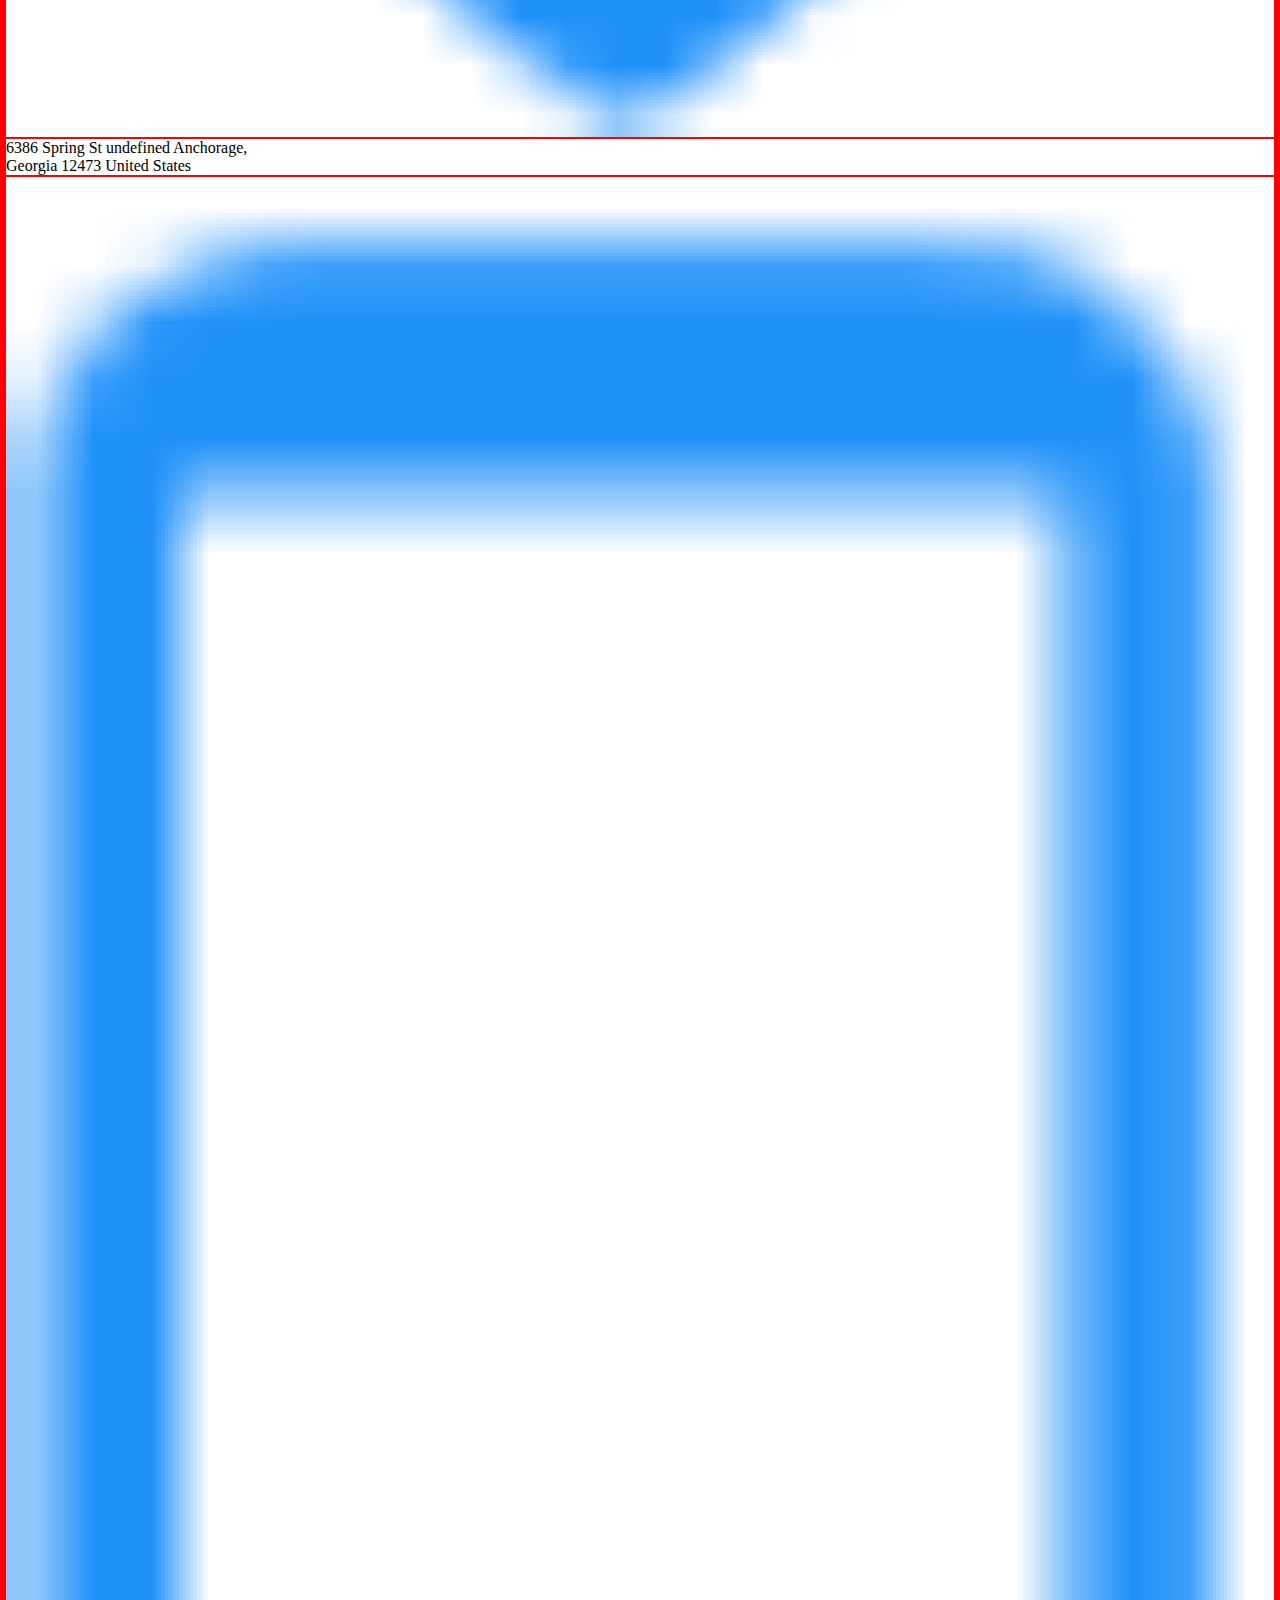
<file: SoftServe-htmlCssJs-figmaProject/index.html>
<!DOCTYPE html>
<html lang="en">

<head>
    <meta charset="UTF-8">
    <meta http-equiv="X-UA-Compatible" content="IE=edge">
    <meta name="viewport" content="width=device-width, initial-scale=1.0">
    <title>Figma</title>
    <link rel="shortcut icon" href="img/figma-icon.ico" type="image/x-icon">
    <link rel="apple-touch-icon" href="img/figma-icon.png" type="image/x-icon">
    <link rel="stylesheet" href="style.css">
</head>

<body>
    <header class="header">
        <div class="header__nav">
            <div class="header__menu">
                <nav class="nav">
                    <ul class="nav__items">
                        <li class="nav__item"><a href="#" class="nav__link">Home</a></li>
                        <li class="nav__item"><a href="#" class="nav__link">Product</a></li>
                        <li class="nav__item"><a href="#" class="nav__link">Pricing</a></li>
                        <li class="nav__item"><a href="#" class="nav__link">About</a></li>
                        <li class="nav__item"><a href="#" class="nav__link">Contacts</a></li>
                    </ul>
                </nav>
            </div>
            <div class="header__social">
                <a class="header__social-link" href="#"><img src="img/twitter-header-icon.svg" alt="twitter icon"></a>
                <a class="header__social-link" href="#"><img src="img/facebook-header-icon.svg" alt="facebook icon"></a>
                <a class="header__social-link" href="#"><img src="img/linkedin-header-icon.svg" alt="linkedin icon"></a>
            </div>
        </div>
        <section class="hero">
            <h1 class="hero__title">The best products start with Figma</h1>
            <p class="hero__text">Most calendars are designed for teams. Slate is designed for freelancers</p>
            <button class="hero__button">Try For Free</button>
        </section>
        
    </header>    
    <main>
        <section class="features">
            <div class="features__title">
                <h2>Features</h2>
                <p>Most calendars are designed for teams. Slate is designed for freelancers</p>
            </div>
            <div class="features__opentype">
                <img src="img/circle-rect.png" alt="circle and rectangle">
                <h3>OpenType features<br>Variable fonts</h3>
                <p>Slate helps you see how many more days you need to work to reach your financial goal.</p>
            </div>
            <div class="features__design">
                <img src="img/pencil.png" alt="pencil">
                <h3>Design with real data</h3>
                <p>Slate helps you see how many more days you need to work to reach your financial goal.</p>
            </div>
            <div class="features__fastest">
                <img src="img/brush.png" alt="brush">
                <h3>Fastest way to take action</h3>
                <p>Slate helps you see how many more days you need to work to reach your financial goal.</p>
            </div>
        </section>
        <section class="organize">
            <h2 class="organize__title">Fastest way to organize</h2>
            <p class="organize__text">Most calendars are designed for teams. <br> Slate is designed for freelancers</p>
            <button class="organize__button">Try For Free</button>
            <img src="img/macbook-pro.png" alt="MacBook Pro">
        </section>
        <section>
            <div>
                <p><b>At your fingertips</b></p>
                <h2>Lighting fast prototyping</h2>
                <p><b>Subscribe to our newsletter</b><br>Available exclusively on Figmaland</p> 
                <img src="img/guy-in-jacket-with-envelop.png" alt="guy in jacket with envelopes">
                <input type="text" name="Email" placeholder="Your Email">
                <button>Subscribe</button>
            </div>
        </section>
        <section>
            <div>
                <h2>Partners</h2>
                <p>Most calendars are designed for teams. <br> Slate is designed for freelancers</p>
                <a target="_blank" href="https://www.google.com"><img src="img/google-partner.png" alt="google"></a>
                <a target="_blank" href="https://www.amazon.com"><img src="img/amazon-partner.png" alt="amazon"></a>
                <a target="_blank" href="https://www.microsoft.com"><img src="img/microsoft-partner.png" alt="microsoft"></a>
                <img src="img/uber-partner.png" alt="uber">
                <a target="_blank" href="https://www.dropbox.com"><img src="img/dropbox-partner.png" alt="dropbox"></a>
                <a target="_blank" href="https://www.google.com"><img src="img/google-partner.png" alt="google"></a>
                <img src="img/uber-partner.png" alt="uber">
                <a target="_blank" href="https://www.amazon.com"><img src="img/amazon-partner.png" alt="amazon"></a>
                <button>Try For Free</button>
            </div>
        </section>
        <section>
            <div>
                <h2>Testimonials</h2>
                <img src="img/ibm.png" alt="ibm">
                <p>Most calendars are designed for teams. Slate is designed for freelancers <br> who want a simple way to plan their schedule.</p>
                <img src="img/ui-designer.jpeg" alt="ui-designer">
                <p>Organize across</p>
                <p>Ui designer</p>
                <button>More testimonials</button>
            </div>
        </section>
        <section>
            <div>
                <h2>Prising</h2>
                <p>Most calendars are designed for teams. <br> Slate is designed for freelancers</p>
            </div>
            <div>
                <figure>
                    <h4>Free</h4>
                    <p>organize across all apps by hand</p>
                    <h3>0</h3>
                    <h4>$</h4>
                    <p>Per Month</p>
                    <a href="#"><p>Prising feature</p></a>
                    <a href="#"><p>Prising feature</p></a>
                    <a href="#"><p>Prising feature</p></a>
                    <a href="#"><p>Prising feature</p></a>
                    <a href="#"><p>Prising feature</p></a>
                    <button>Order now</button>
                </figure>
            </div>
            <div>
                <figure>
                    <h4>Standard</h4>
                    <p>organize across all apps by hand</p>
                    <h3>10</h3>
                    <h4>$</h4>
                    <p>Per Month</p>
                    <a href="#"><p>Prising feature</p></a>
                    <a href="#"><p>Prising feature</p></a>
                    <a href="#"><p>Prising feature</p></a>
                    <a href="#"><p>Prising feature</p></a>
                    <a href="#"><p>Prising feature</p></a>
                    <button>Order now</button>
                </figure>
            </div>
            <div>
                <figure>
                    <h4>Business</h4>
                    <p>organize across all apps by hand</p>
                    <h3>99</h3>
                    <h4>$</h4>
                    <p>Per Month</p>
                    <a href="#"><p>Prising feature</p></a>
                    <a href="#"><p>Prising feature</p></a>
                    <a href="#"><p>Prising feature</p></a>
                    <a href="#"><p>Prising feature</p></a>
                    <a href="#"><p>Prising feature</p></a>
                    <button>Order now</button>
                </figure>
            </div>
        </section>
        <section>
            <div>
                <h2>Contact Us</h2>
                <p>Most calendars are designed for teams. <br> Slate is designed for freelancers</p>
            </div>
            <div>
                <figure>
                    <form action="post">
                        <input type="text" placeholder="Your Email">
                        <input type="text" placeholder="Your Name">
                        <input type="text" placeholder="Your Message">
                        <button>Send</button>
                    </form>
                </figure>
            </div>
            <div>
                <img src="img/point.png" alt="point">
                <p>6386 Spring St undefined Anchorage, <br> Georgia 12473 United States</p>
                <img src="img/phone.png" alt="phone">
                <p>(843) 555-0130</p>
                <img src="img/mail.png" alt="envelope">
                <p>willie.jennings@example.com</p>
            </div>
            <div>
                <iframe src="https://www.google.com/maps/embed?pb=!1m18!1m12!1m3!1d5146.196176429748!2d23.991429072247875!3d49.84061344775521!2m3!1f0!2f0!3f0!3m2!1i1024!2i768!4f13.1!3m3!1m2!1s0x473adda57c5c323d%3A0x91814b8185911172!2z0JPQvtC70L7QstC90LjQuSDQt9Cw0LvRltC30L3QuNGH0L3QuNC5INCy0L7QutC30LDQuw!5e0!3m2!1suk!2sua!4v1680781455518!5m2!1suk!2sua" width="600" height="450" style="border:0;" allowfullscreen="" referrerpolicy="no-referrer-when-downgrade"></iframe>
            </div>
            <div>
                <a target="_blank" href="https://www.twitter.com"><img src="img/twitter.jpeg" alt="twitter"></a>
                <a target="_blank" href="https://www.facebook.com"><img src="img/facebook.jpeg" alt="facebook"></a>
                <a target="_blank" href="https://www.linkedin.com"><img src="img/linkedin.jpeg" alt="linkedin"></a>
            </div>
        </section>
    </main>
    <footer>
        <div>
            <h4>Pages</h4>
            <ul>
                <li><a href="#">Home</a></li>
                <li><a href="#">Product</a></li>
                <li><a href="#">Prising</a></li>
                <li><a href="#">About</a></li>
                <li><a href="#">Contacts</a></li>
            </ul>
        </div>
        <div>
            <h4>Tomothy</h4>
            <ul>
                <li><a href="#">Eleanor Edwards</a></li>
                <li><a href="#">Ted Robertson</a></li>
                <li><a href="#">Annette Russell</a></li>
                <li><a href="#">Jennie Mckinney</a></li>
                <li><a href="#">Gloria Richards</a></li>
            </ul>
        </div>
        <div>
            <h4>Jane Black</h4>
            <ul>
                <li><a href="#">Philip Jones</a></li>
                <li><a href="#">Product</a></li>
                <li><a href="#">Colleen Russell</a></li>
                <li><a href="#">Marvin Hawkins</a></li>
                <li><a href="#">Bruce Simmmons</a></li>
            </ul>
        </div>
        <div>
            <img src="img/point.png" alt="point">
            <p>7480 Mockingbird Hill undefined</p>
            <img src="img/phone.png" alt="phone">
            <p>(239) 555-0108</p>
            <a target="_blank" href="https://www.twitter.com"><img src="img/twitter.jpeg" alt="twitter"></a>
            <a target="_blank" href="https://www.facebook.com"><img src="img/facebook.jpeg" alt="facebook"></a>
            <a target="_blank" href="https://www.linkedin.com"><img src="img/linkedin.jpeg" alt="linkedin"></a>
        </div>
    </footer>
</body>

</html>
</file>
<file: SoftServe-htmlCssJs-figmaProject/style.css>
* {
    border: 1px solid red;
    margin: 0;
    padding: 0;
    box-sizing: border-box;
}

img {
    display: block;
    width: 100%;
}
ul {
    list-style: none;
}

.header {
    background-image: url(img/header-background.png);
    background-size: cover;
    background-position: center;
    background-repeat: no-repeat;
    color: white;
}

.header__menu {
   flex: 1;
}
.header__nav {
    display: flex;
    
}

.hero {
    padding-bottom: 50px;
    text-align: center;
    margin: 50px;
}
.hero__title {
    padding-top: 25px;
    padding-bottom: 25px;
}

.hero__text {
    padding-top: 25px;
    padding-bottom: 25px;
}
.nav {
    padding-top: 13%;
}

.nav__items {

}

.nav__link {
    color: white;

}

.header__social {
    display: block;
    
}

.header__social-link {
    position: relative;
}

li {
    
    color: white
}



.nav__items {
    text-decoration: none;
}

.nav a {
    text-decoration: none;
}
.nav a:hover {
    text-decoration: underline;
}

@media (min-width: 500px) {
    .header__menu {
        display: flex;
        flex-direction: row;
    }
}

.features__title {
    text-align: center;
    margin: 50px;
    display: flex;
    flex-direction: column;
    gap: 25px;
}

.features__opentype {
    display: flex;
    flex-direction: column;
    align-items: center;
    text-align: center;
    gap: 20px;
    margin: 50px;
}

.features__design {
    display: flex;
    flex-direction: column;
    align-items: center;
    text-align: center;
    gap: 20px;
    margin: 50px;
}

.features__fastest {
    display: flex;
    flex-direction: column;
    align-items: center;
    text-align: center;
    gap: 20px;
    margin: 50px;
}

.features__opentype img {
    width: 50px;
}

.features__design img {
    width: 50px;
}

.features__fastest img {
    width: 50px;
}

.organize {
    display: flex;
    flex-direction: column;
    align-items: center;
    text-align: center;
    gap: 20px;
    margin: 50px;
}

.organize__title {
    font-size: 50px;
}
</file>
